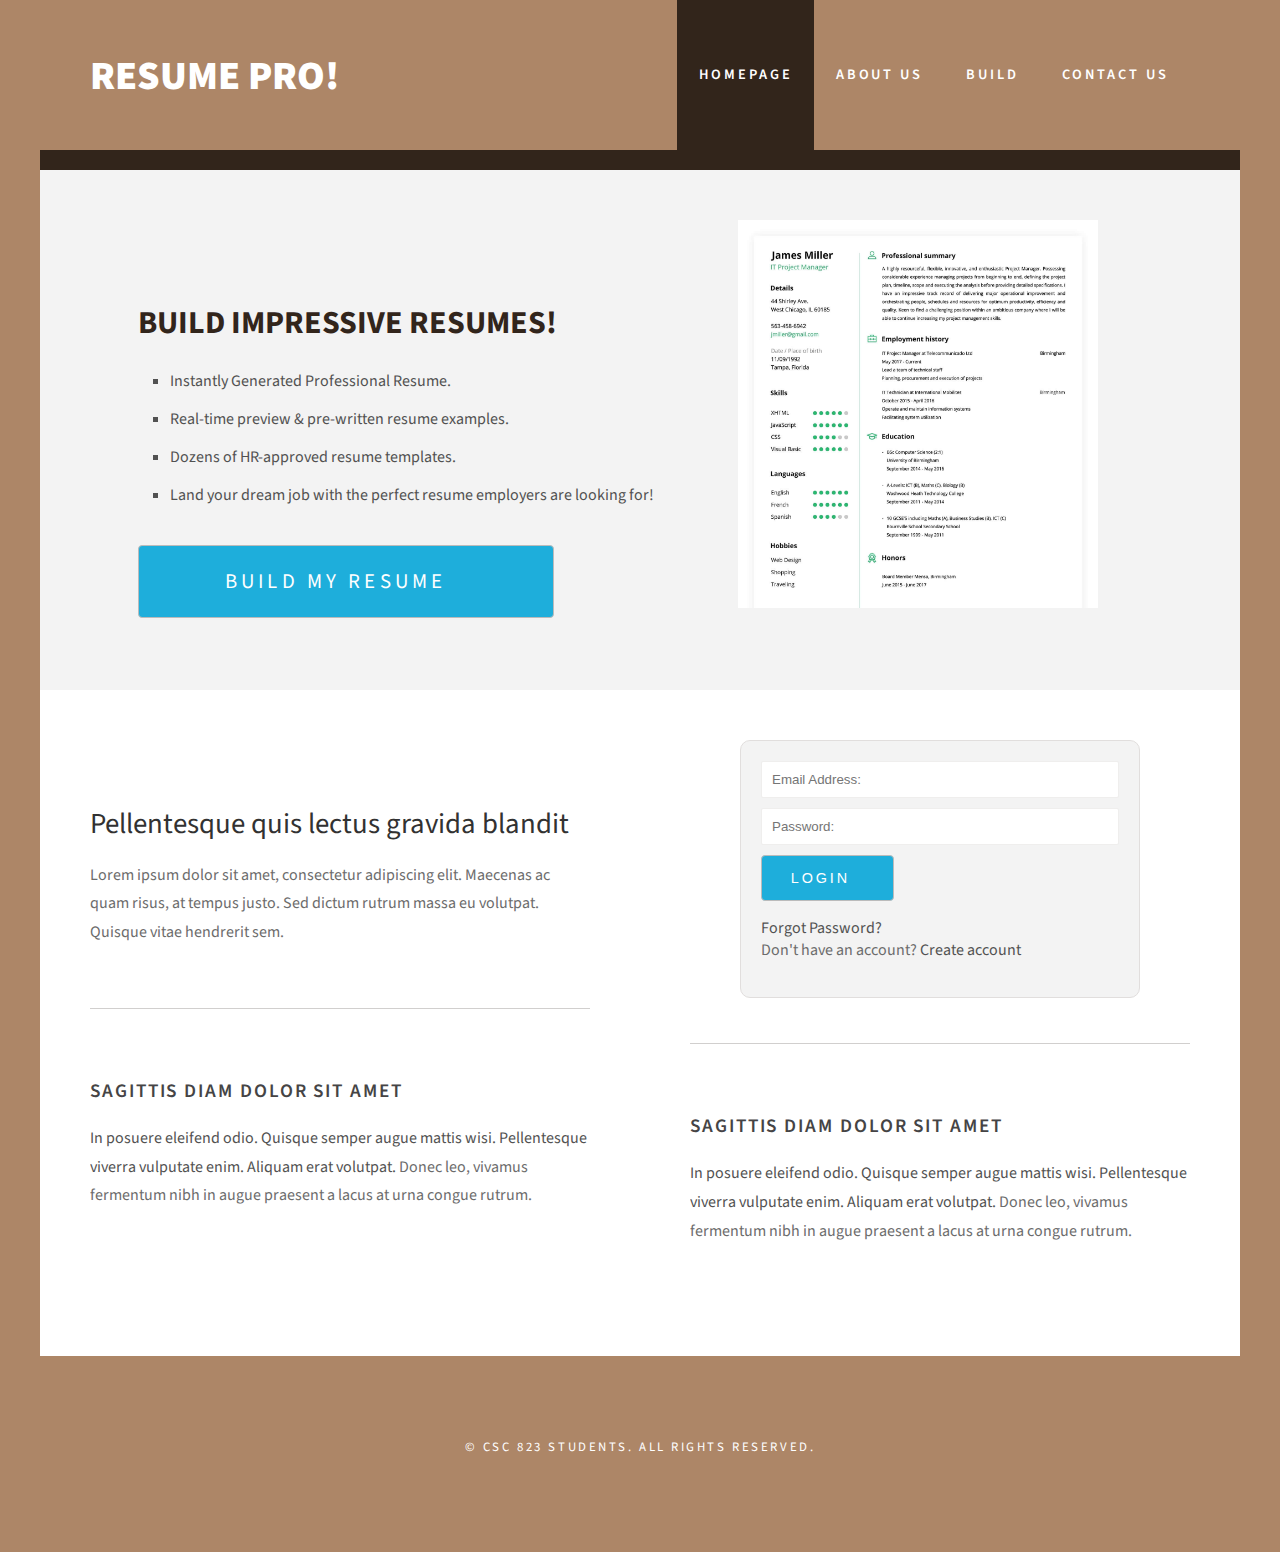
<file: index.html>
<!doctype html>
<html>
<head>
<meta charset="utf-8">
<title>Resume Pro! | Home</title>
<link href="http://fonts.googleapis.com/css?family=Source+Sans+Pro:200,300,400,600,700,900" rel="stylesheet" />
<link href="style.css" rel="stylesheet" type="text/css" media="all" />
<link href="fonts.css" rel="stylesheet" type="text/css" media="all" />
</head>
<body>
<div id="header-wrapper">
<div id="header" class="container">
	<div id="logo">
		<h1><a href="#"><strong>Resume Pro!</strong></a></h1>
	</div>
	<nav id="menu">
		<ul>
			<li class="current_page_item"><a href="#" accesskey="1" title="Homepage">Homepage</a></li>
			<li><a href="#" accesskey="2" title="About Us">About Us</a></li>
			<li><a href="templates.html" accesskey="3" title="Build">Build</a></li>
			<li><a href="contact-us.html" accesskey="4" title="Contact Us">Contact Us</a></li>
		</ul>
	</nav>
</div></div>
<div id="page" class="container">
	<div id="content">
		<div class="sbox0">
				<h1>BUILD IMPRESSIVE RESUMES!</h1>
				<ul class="style3">
					<li>Instantly Generated Professional Resume.</li>
					<li>Real-time preview & pre-written resume examples.</li>
					<li>Dozens of HR-approved resume templates.</li>
					<li>Land your dream job with the perfect resume employers are looking for!</li>
				</ul>
                <a href="templates.html" class="button build" >Build My Resume</a>
		</div>
        <div class="">
			<a href="templates.html" class="image image-left"><img src="images/resume1.jpg" alt="" /></a>
        </div>
	</div>
    <div class="sidebar">
		<ul class="style1">
			<li class="first">
                <div id="onecolumn">
                    <div class="title">
                        <h2>Pellentesque quis lectus gravida blandit</h2>
                    </div>
                    <p>Lorem ipsum dolor sit amet, consectetur adipiscing elit. Maecenas ac quam risus, at tempus justo. Sed dictum rutrum massa eu volutpat. Quisque vitae hendrerit sem.</p>
                </div>
    		</li>
			<li>
				<h3>Sagittis diam dolor sit amet</h3>
				<p><a href="#">In posuere eleifend odio. Quisque semper augue mattis wisi. Pellentesque viverra vulputate enim. Aliquam erat volutpat.</a> Donec leo, vivamus fermentum nibh in augue praesent a lacus at urna congue rutrum.</p>
			</li>
    	</ul>
    </div>
	<div class="sidebar">
		<ul class="style1">
			<li class="first">
				<div class="login-box">
                    <form action="">
                        <input type="text" placeholder="Email Address: " id="txtEmail"/>
                        <input type="password" placeholder="Password: " id="txtPassword"/>
                        <button id="btnLogin" class='button'>Login</button>
                        <p>
                            <div class="m-top"><a href="#">Forgot Password?</a></div>
                            <div class="m-top">Don't have an account? <a href="signup.html">Create account</a></div>
                        </p>
                    </form>
				</div>
			</li>
			<li>
				<h3>Sagittis diam dolor sit amet</h3>
				<p><a href="#">In posuere eleifend odio. Quisque semper augue mattis wisi. Pellentesque viverra vulputate enim. Aliquam erat volutpat.</a> Donec leo, vivamus fermentum nibh in augue praesent a lacus at urna congue rutrum.</p>
			</li>
		</ul>
	</div>
    <div></div>
    
</div>
<footer id="copyright">
	<p>&copy; CSC 823 Students. All rights reserved. </p>
</footer>
</body>
</html>
</file>
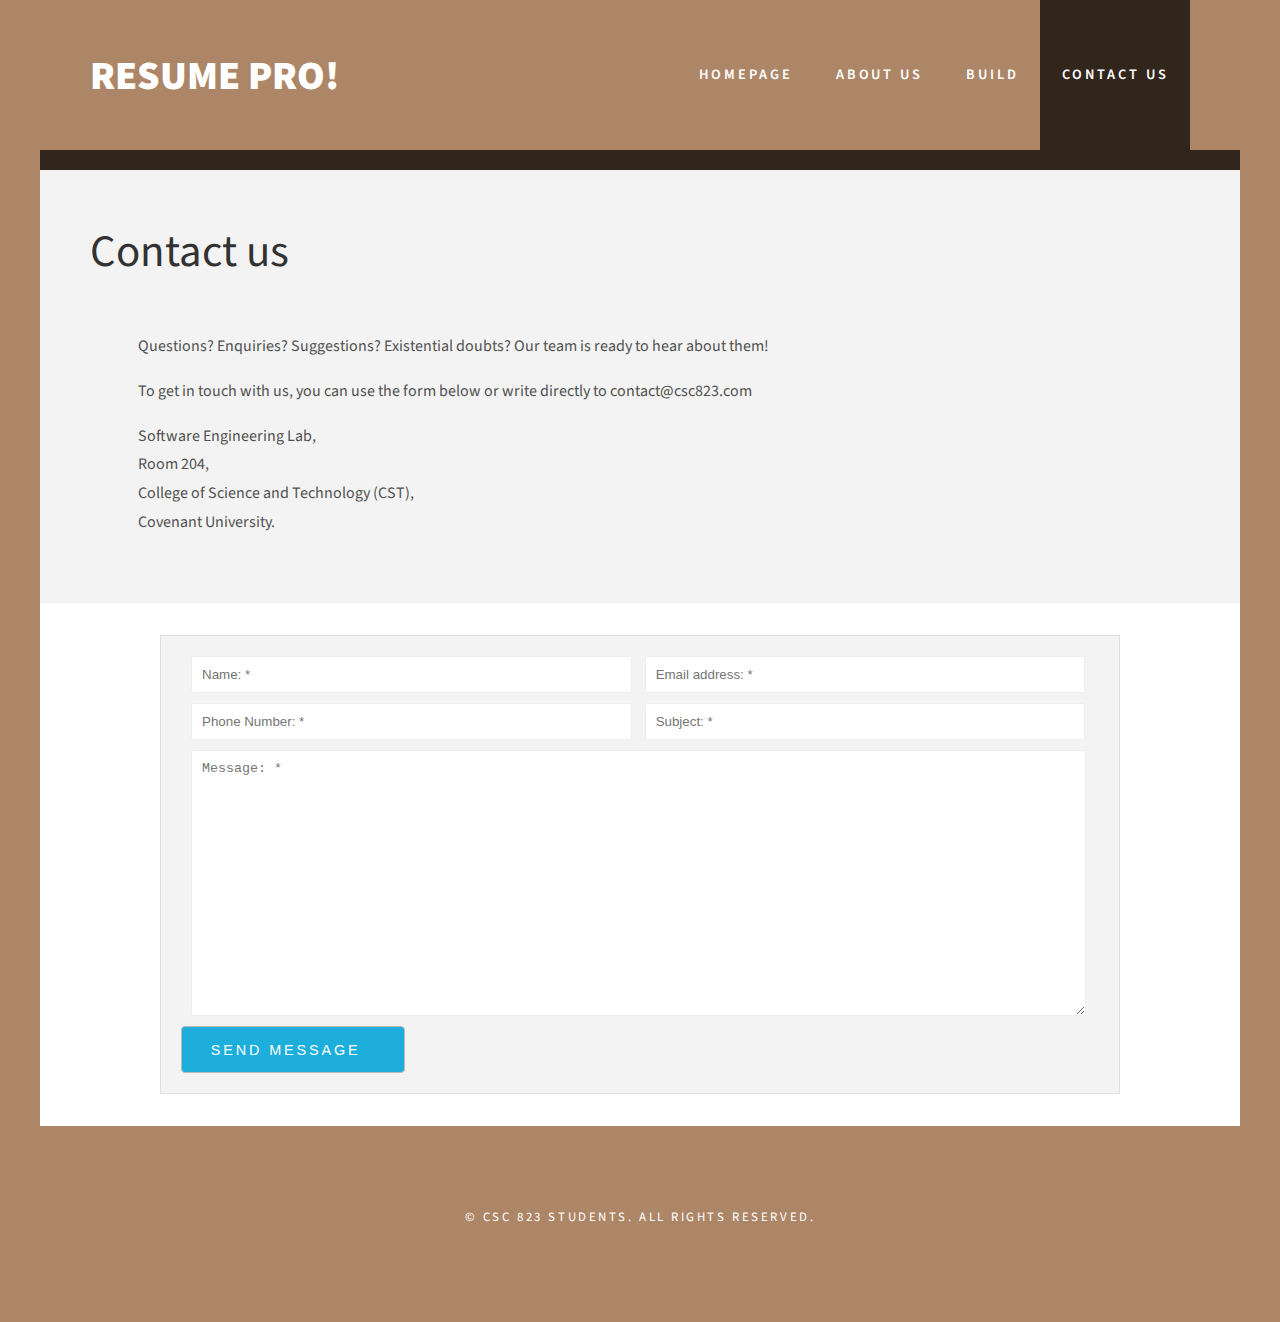
<file: contact-us.html>
<!doctype html>
<html>
<head>
<meta charset="utf-8">
<title>Resume Pro! | Contact Us</title>
<link href="http://fonts.googleapis.com/css?family=Source+Sans+Pro:200,300,400,600,700,900" rel="stylesheet" />
<link href="style.css" rel="stylesheet" type="text/css" media="all" />
<link href="fonts.css" rel="stylesheet" type="text/css" media="all" />
</head>
<body>
<div id="header-wrapper">
<div id="header" class="container">
	<div id="logo">
		<h1><a href="#"><strong>Resume Pro!</strong></a></h1>
	</div>
	<nav id="menu">
		<ul>
			<li><a href="index.html" accesskey="1" title="">Homepage</a></li>
			<li><a href="#" accesskey="2" title="">About Us</a></li>
			<li><a href="templates.html" accesskey="3" title="">Build</a></li>
			<li class="current_page_item"><a href="#" accesskey="4" title="">Contact Us</a></li>
		</ul>
	</nav>
</div></div>
<div id="page" class="container">
	<div id="banner">
    	<!--Insert a banner image here?-->
		<ul>
        	<li>
            	<div class="title">
				<h2>Contact us</h2>
                </div>
                <p class="address">
                	Questions? Enquiries? Suggestions? Existential doubts? Our team is ready to hear about them!
                </p>
                <p class="address">
                	To get in touch with us, you can use the form below or write directly to contact@csc823.com
                </p>
                <p class="address">
                    Software Engineering Lab,<br>
                    Room 204,<br>
                    College of Science and Technology (CST), <br>
                    Covenant University.
                </p>
            </li>
		</ul>
	</div>
    <div style="clear:both;"></div>
	<div id="connect-form">
        <div class="connect-box">
            <form>
                <input type="text" placeholder="Name: *" id="txtlName"/>
                <input type="text" placeholder="Email address: *" id="txtEmail"/>
                <input type="text" placeholder="Phone Number: *" id="txtPhone"/>
                <input type="text" placeholder="Subject: *" id="txtSubject"/>
                <textarea placeholder="Message: *" id="txtMessage"></textarea>
                <button id="btnSend" class='button'>Send Message</button>
            </form>
        </div>
         
	</div>
</div>
<footer id="copyright">
	<p>&copy; CSC 823 Students. All rights reserved. </p>
</footer>
</body>
</html>
</file>
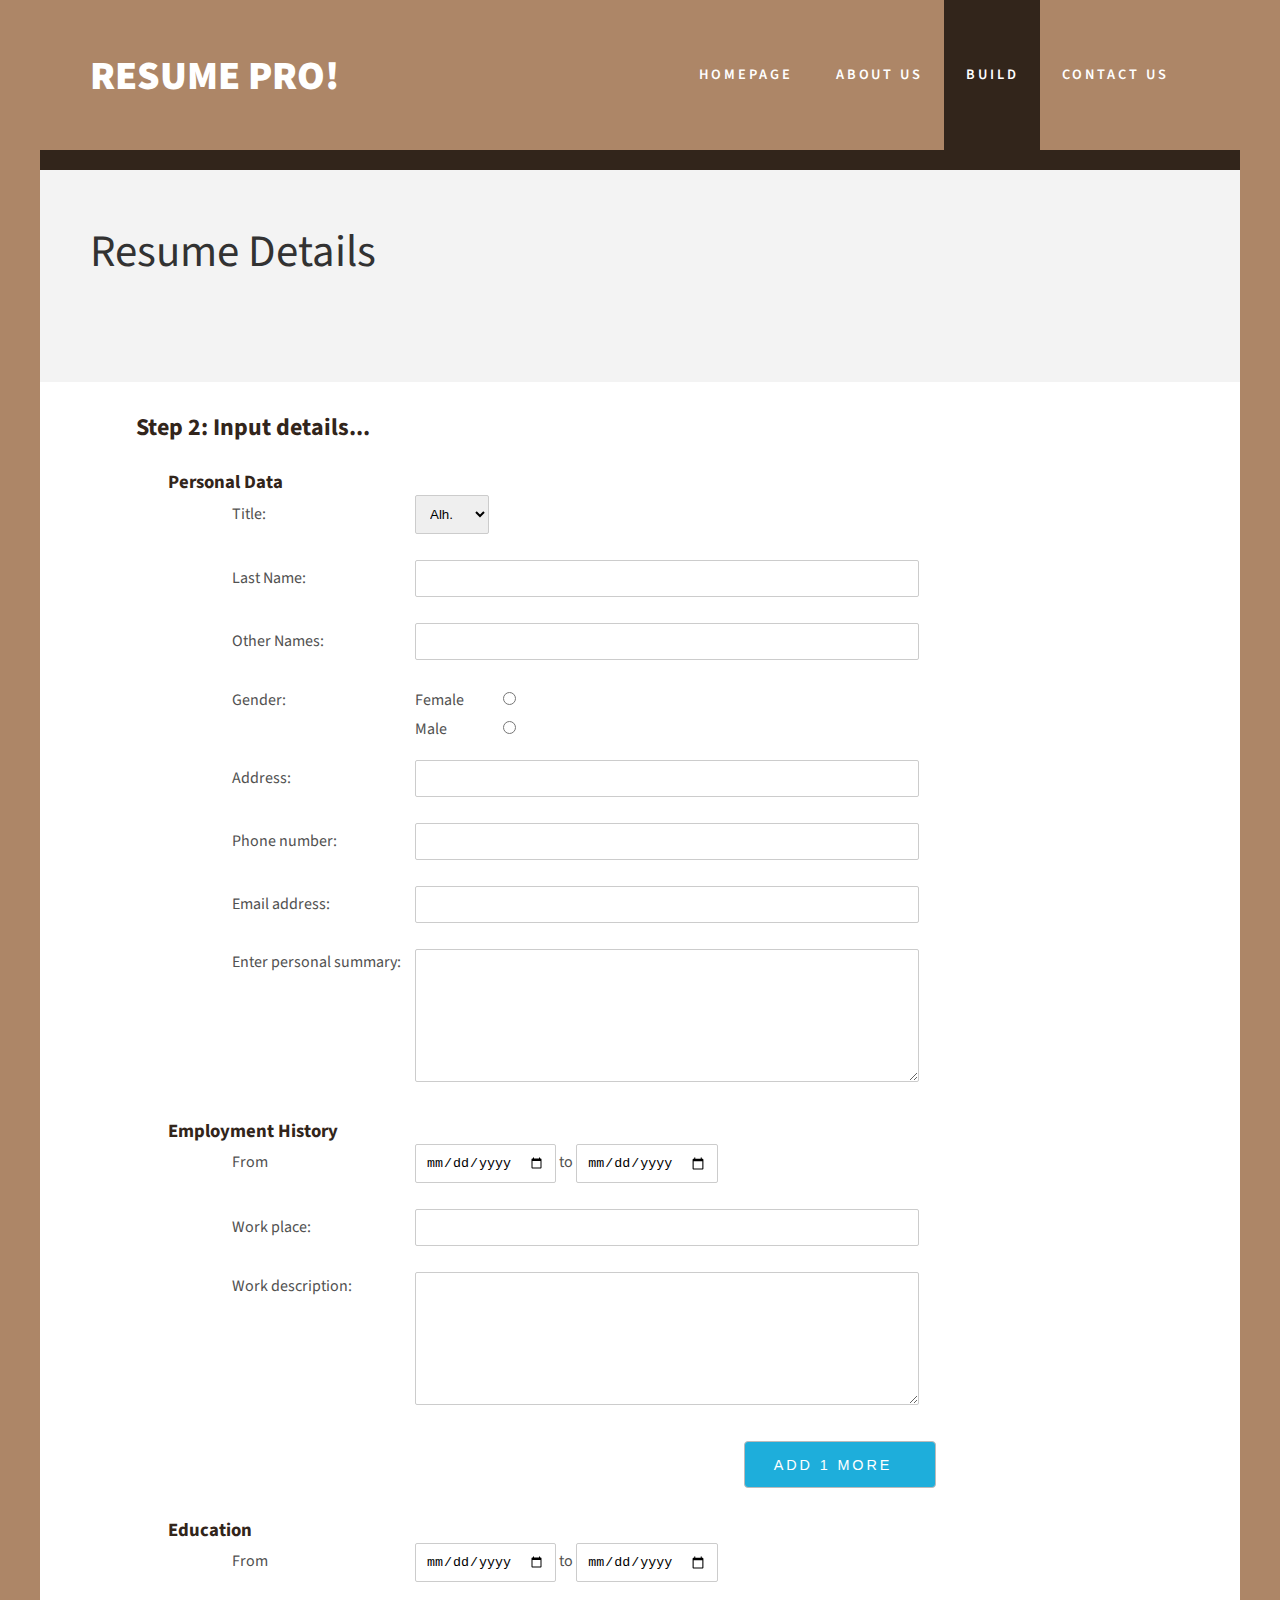
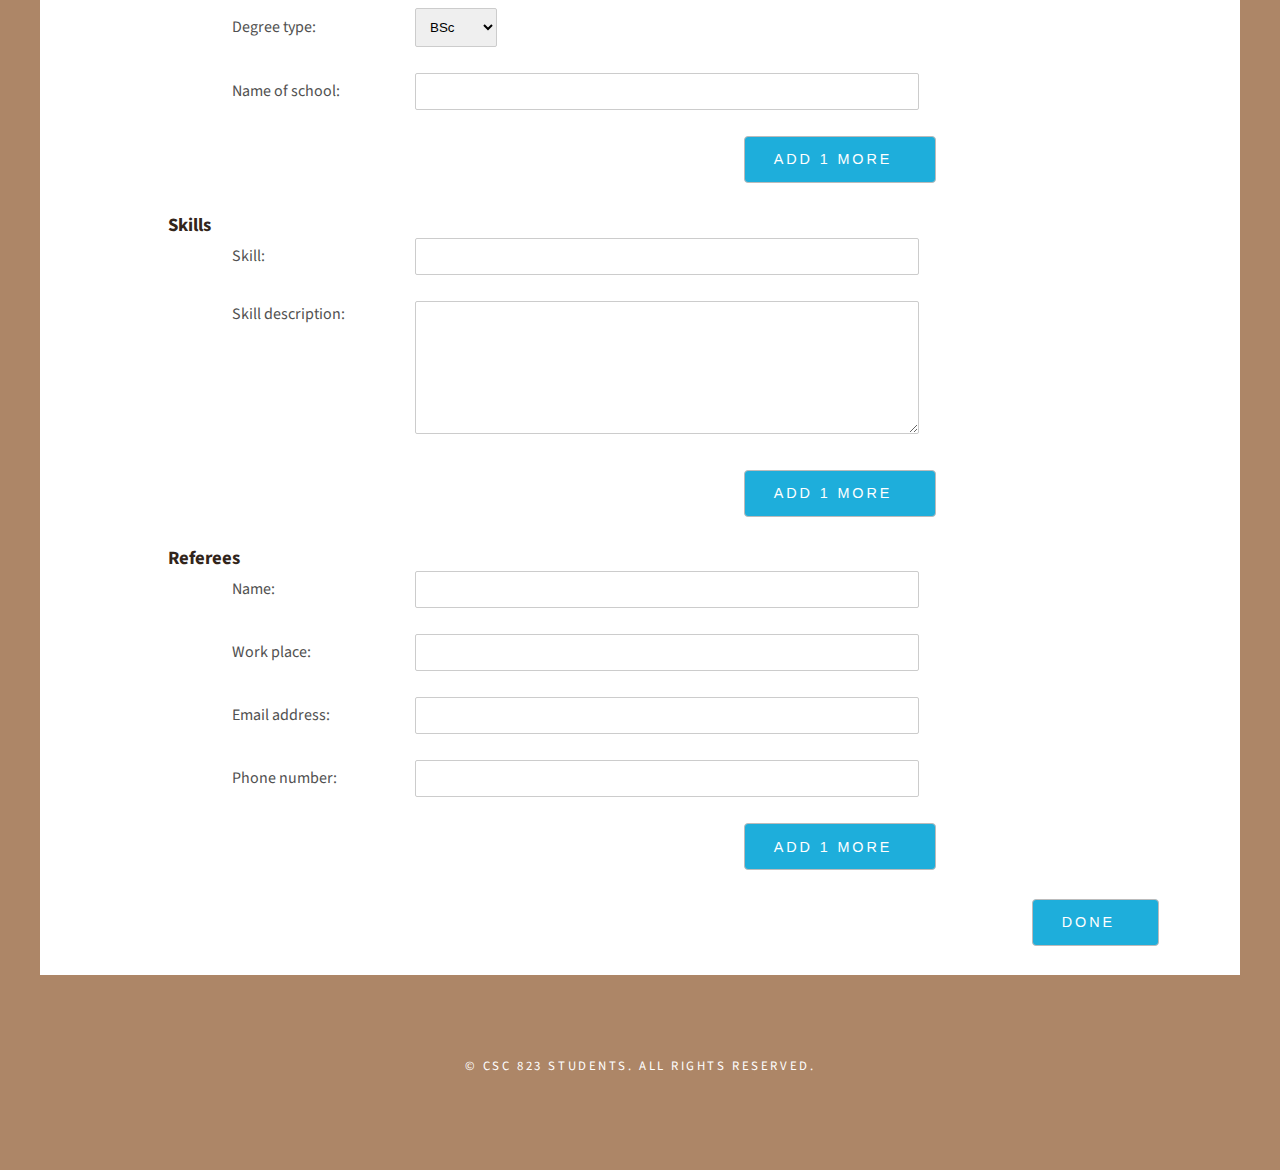
<file: resumeform.html>
<!doctype html>
<html>
<head>
<meta charset="utf-8">
<title>Resume Pro! | Build</title>
<link href="http://fonts.googleapis.com/css?family=Source+Sans+Pro:200,300,400,600,700,900" rel="stylesheet" />
<link href="style.css" rel="stylesheet" type="text/css" media="all" />
<link href="fonts.css" rel="stylesheet" type="text/css" media="all" />
</head>
<body>
<div id="header-wrapper">
<div id="header" class="container">
    <div id="logo">
        <h1><a href="#"><strong>Resume Pro!</strong></a></h1>
    </div>
    <nav id="menu">
        <ul>
            <li><a href="index.html" accesskey="1" title="">Homepage</a></li>
            <li><a href="#" accesskey="2" title="">About Us</a></li>
            <li class="current_page_item"><a href="#" accesskey="3" title="">Build</a></li>
            <li><a href="contact-us.html" accesskey="4" title="">Contact Us</a></li>
        </ul>
    </nav>
</div></div>
<div id="page" class="container">
	<div id="banner">
    	<!--Insert a banner image here?-->
		<ul>
        	<li>
            	<div class="title">
				<h2>Resume Details</h2>
                </div>
            </li>
		</ul>
	</div>
    <div id="dets">
        <h2>Step 2: Input details...</h2>
        <form>
            <h3>Personal Data</h3>
            <p>
                <label for="Title">Title:</label>
                <select>
                    <option>Alh.</option>
                    <option>Barr.</option>
                    <option>Dr.</option>
                    <option>Miss.</option>
                    <option>Mr.</option>
                    <option>Mrs.</option>
                </select>
            </p>
            <p>
                <label for="lastName">Last Name:</label>
                <input type="text" name="lastName">
            </p>
        
            <p>
                <label for="otherNames">Other Names:</label>
                <input type="text" name="otherNames">
            </p>

			<p>
            	<label>Gender:</label>
                    <label for="female" class="reduced">Female</label>
                    <input type="radio" id="female" name="gender" value="female"><br>
                <label></label>                  
                    <label for="male" class="reduced">Male</label>
                    <input type="radio" id="male" name="gender" value="male">
            </p>
            
            <p>
                <label for="address">Address:</label>
                <input type="text" name="address">
            </p>
        
            <p>
                <label for="phone">Phone number:</label>
                <input type="text" name="phone">
            </p>
        
            <p>
                <label for="email">Email address:</label>
                <input type="email" name="emailAddress">
            </p>
        
            <p>
                <label for="personal summary" class="lblAdj">Enter personal summary:</label>
                <textarea name="personalSummary"></textarea>
            </p>
            <h3> Employment History </h3>
            <p>
                <label>From</label> <input type="date" name="employmentFromDate"> to <input type="date" name="employmentToDate">
            </p>
            <p>
                <label for="work place">Work place:</label>
                <input type="text" name="workPlace">
            </p>
            <p>
                <label for="work description" class="lblAdj"> Work description:</label>
                <textarea name="workDescription:"></textarea>
            </p>
            <button id="moreWrk" class="more btn">Add 1 more</button>
        
            <h3> Education</h3>
            <p>    
                <label>From</label> <input type="date" name="educationFromDate"> to <input type="date" name="educationToDate">
            </p>
            <p>
                <label for="Degree type">Degree type:</label>
                <select>
                    <option>BSc</option>
                    <option>MSc</option>
                    <option>MBA</option>
                    <option>MTech</option>
                </select>
            </p>
            <p>
                <label for="Name of school">Name of school:</label>
                <input type="text" name="schoolName">
            </p>
            <button id="moreSchl" class="more btn"> Add 1 more </button>
        
            <h3> Skills </h3>
            <p>
                <label for="skill">Skill:</label>
                <input type="text" name="schoolName">
            </p>
            <p>
                <label for="Skill description" class="lblAdj"> Skill description: </label>
                <textarea name="skillDescription"></textarea>
            </p>
            <button id="moreSkill" class="more  btn"> Add 1 more </button>
        
            <h3> Referees </h3>
            <p>
                <label for="referee name"> Name: </label>
                <input type="text" name="refereeName">
            </p>
            <p>
                <label for="referee work place"> Work place: </label>
                <input type="text" name="workPlace">
            </p>    
            <p>
                <label for="referee email address"> Email address: </label>
                <input type="text" name="refereeEmail">
            </p>
            <p>
                <label for="referee phone number"> Phone number: </label>
                <input type="text" name="refereePhone ">
            </p>
            <button id="moreRef" class="more btn"> Add 1 more </button>
            <br>
            <button id="formBtn" class="btn">Done</button>
		</form>
    </div>
</div>
<footer id="copyright">
	<p>&copy; CSC 823 Students. All rights reserved. </p>
</footer>
</body>
</html>
</file>
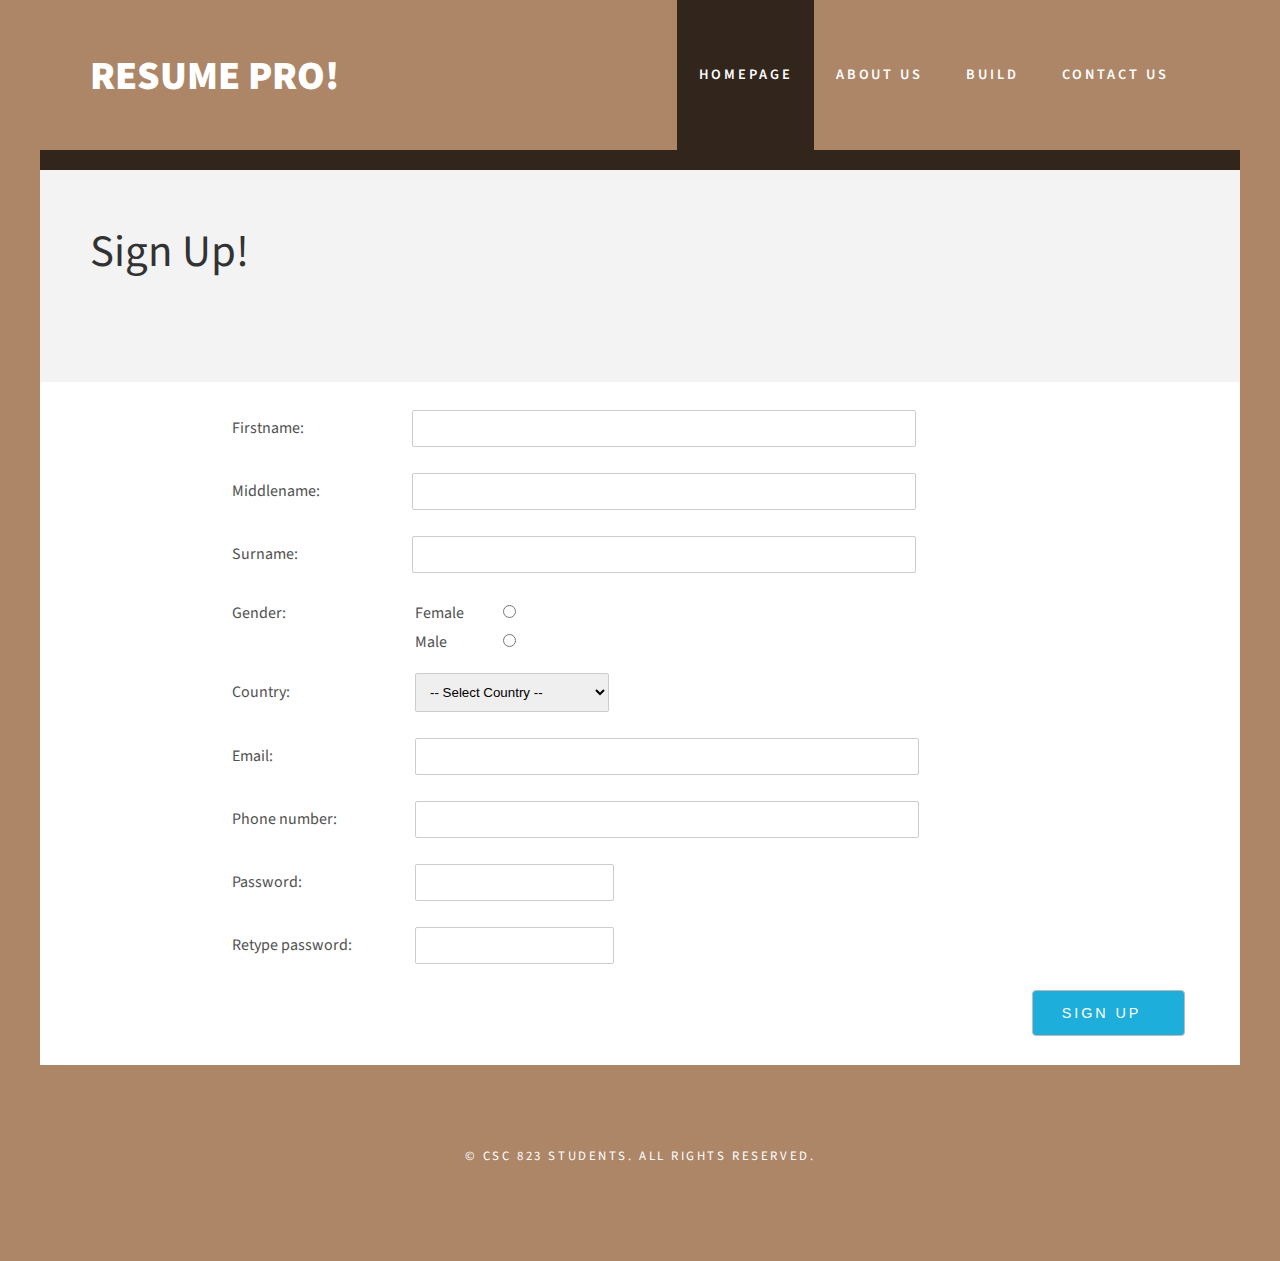
<file: signup.html>
<!doctype html>
<html>
<head>
<meta charset="utf-8">
<title>Resume Pro! | Home</title>
<link href="http://fonts.googleapis.com/css?family=Source+Sans+Pro:200,300,400,600,700,900" rel="stylesheet" />
<link href="style.css" rel="stylesheet" type="text/css" media="all" />
<link href="fonts.css" rel="stylesheet" type="text/css" media="all" />
</head>
<body>
<div id="header-wrapper">
<div id="header" class="container">
    <div id="logo">
        <h1><a href="#"><strong>Resume Pro!</strong></a></h1>
    </div>
    <nav id="menu">
        <ul>
			<li class="current_page_item"><a href="#" accesskey="1" title="Homepage">Homepage</a></li>
            <li><a href="#" accesskey="2" title="">About Us</a></li>
            <li><a href="templates.html" accesskey="3" title="">Build</a></li>
            <li><a href="contact-us.html" accesskey="4" title="">Contact Us</a></li>
        </ul>
    </nav>
</div></div>
<div id="page" class="container">
	<div id="banner">
    	<!--Insert a banner image here?-->
		<ul>
        	<li>
            	<div class="title">
				<h2>Sign Up!</h2>
                </div>
            </li>
		</ul>
	</div>
    <div id="dets">
    	<h2></h2>
        <form>
            <p>
                <label for="Firstname">Firstname:</label><input type="text" name="firstname"> 
            </p>
            <p>    
                <label for="Middlename">Middlename:</label><input type="text" name="middlename">
            </p>
            <p>
                <label for="Surname">Surname:</label><input type="text" name="surname">
            </p>
			<p>
            	<label>Gender:</label>
                    <label for="female" class="reduced">Female</label>
                    <input type="radio" id="female" name="gender" value="female"><br>
                <label></label>                  
                    <label for="male" class="reduced">Male</label>
                    <input type="radio" id="male" name="gender" value="male">
            </p>
            <p>
                <label for="Country">Country:</label> 
                <select>
                    <option value="0">-- Select Country --</option>
                    <option value="Albania">Albania</option>
                    <option value="Algeria">Algeria</option>
                    <option value="American Samoa">American Samoa</option>
                    <option value="Andorra">Andorra</option>
                    <option value="Angola">Angola</option>
                    <option value="Anguilla">Anguilla</option>
                    <option value="Antarctica">Antarctica</option>
                    <option value="Antigua">Antigua</option>
                    <option value="Argentina">Argentina</option>
                    <option value="Armenia">Armenia</option>
                    <option value="Aruba">Aruba</option>
                    <option value="Australia">Australia</option>
                    <option value="Austria">Austria</option>
                    <option value="Azerbaijani">Azerbaijani</option>
                    <option value="Bahamas">Bahamas</option>
                    <option value="Bahrain">Bahrain</option>
                    <option value="Bangladesh">Bangladesh</option>
                    <option value="Barbados">Barbados</option>
                    <option value="Belarus">Belarus</option>
                    <option value="Netherlands">Belgium</option>
                    <option value="Belize">Belize</option>
                    <option value="Benin">Benin</option>
                    <option value="Bermuda">Bermuda</option>
                    <option value="Bhutan">Bhutan</option>
                    <option value="Bolivia">Bolivia</option>
                    <option value="Bosnia-Hercegovina">Bosnia-Hercegovina</option>
                    <option value="Botswana">Botswana</option>
                    <option value="Bouvet Island">Bouvet Island</option>
                    <option value="Brazil">Brazil</option>
                    <option value="British IOT">British IOT</option>
                    <option value="Brunei Darussalam">Brunei Darussalam</option>
                    <option value="Bulgaria">Bulgaria</option>
                    <option value="Burkina Faso">Burkina Faso</option>
                    <option value="Burundi">Burundi</option>
                    <option value="Canada">Canada</option>
                    <option value="Cambodia">Cambodia</option>
                    <option value="Cameroon">Cameroon</option>
                    <option value="Cape Verde">Cape Verde</option>
                    <option value="Cayman Islands">Cayman Islands</option>
                    <option value="Central African Rep">Central African Rep</option>
                    <option value="Chad">Chad</option>
                    <option value="Chile">Chile</option>
                    <option value="China">China</option>
                    <option value="Christmas Island">Christmas Island</option>
                    <option value="Cocos Islands">Cocos Islands</option>
                    <option value="Colombia">Colombia</option>
                    <option value="Comoros">Comoros</option>
                    <option value="Congo">Congo</option>
                    <option value="Cook Islands">Cook Islands</option>
                    <option value="Costa Rica">Costa Rica</option>
                    <option value="Croatia">Croatia</option>
                    <option value="Cyprus">Cyprus</option>
                    <option value="Czech Republic">Czech Republic</option>
                    <option value="Denmark">Denmark</option>
                    <option value="Djibouti">Djibouti</option>
                    <option value="Dominica">Dominica</option>
                    <option value="Dominican Republic">Dominican Republic</option>
                    <option value="East Timor">East Timor</option>
                    <option value="Ecuador">Ecuador</option>
                    <option value="Egypt">Egypt</option>
                    <option value="El Salvador">El Salvador</option>
                    <option value="Equatorial Guinea">Equatorial Guinea</option>
                    <option value="Eritrea">Eritrea</option>
                    <option value="Estonia">Estonia</option>
                    <option value="Ethiopia">Ethiopia</option>
                    <option value="Faeroe Islands">Faeroe Islands</option>
                    <option value="Falkland Islands">Falkland Islands</option>
                    <option value="Fiji">Fiji</option>
                    <option value="Finland">Finland</option>
                    <option value="France">France</option>
                    <option value="French Guiana">French Guiana</option>
                    <option value="French Polynesia">French Polynesia</option>
                    <option value="French Southern">French Southern</option>
                    <option value="French Southern Ter">French Southern Territory</option>
                    <option value="Gabon">Gabon</option>
                    <option value="Gambia">Gambia</option>
                    <option value="Georgia">Georgia</option>
                    <option value="Germany">Germany</option>
                    <option value="Ghana">Ghana</option>
                    <option value="Gibraltar">Gibraltar</option>
                    <option value="Greece">Greece</option>
                    <option value="Greenland">Greenland</option>
                    <option value="Grenada">Grenada</option>
                    <option value="Guadeloupe">Guadeloupe</option>
                    <option value="Guam">Guam</option>
                    <option value="Guatemala">Guatemala</option>
                    <option value="Guinea">Guinea</option>
                    <option value="Guinea-Bissau">Guinea-Bissau</option>
                    <option value="Guyana">Guyana</option>
                    <option value="Haiti">Haiti</option>
                    <option value="Heard">Heard</option>
                    <option value="Honduras">Honduras</option>
                    <option value="Hong Kong">Hong Kong</option>
                    <option value="Hungary">Hungary</option>
                    <option value="Iceland">Iceland</option>
                    <option value="India">India</option>
                    <option value="Indonesia">Indonesia</option>
                    <option value="Ireland">Ireland</option>
                    <option value="Israel">Israel</option>
                    <option value="Italy">Italy</option>
                    <option value="Ivory Coast">Ivory Coast</option>
                    <option value="Jamaica">Jamaica</option>
                    <option value="Japan">Japan</option>
                    <option value="Jordan">Jordan</option>
                    <option value="Kazakhstan">Kazakhstan</option>
                    <option value="Kenya">Kenya</option>
                    <option value="Kiribati">Kiribati</option>
                    <option value="Kuwait">Kuwait</option>
                    <option value="Kyrgyzstan">Kyrgyzstan</option>
                    <option value="Laos">Laos</option>
                    <option value="Latvia">Latvia</option>
                    <option value="Lebanon">Lebanon</option>
                    <option value="Lesotho">Lesotho</option>
                    <option value="Liberia">Liberia</option>
                    <option value="Liechtenstein">Liechtenstein</option>
                    <option value="Lithuania">Lithuania</option>
                    <option value="Luxembourg">Luxembourg</option>
                    <option value="Macau">Macau</option>
                    <option value="Macedonia">Macedonia</option>
                    <option value="Madagascar">Madagascar</option>
                    <option value="Malawi">Malawi</option>
                    <option value="Malaysia">Malaysia</option>
                    <option value="Maldives">Maldives</option>
                    <option value="Mali">Mali</option>
                    <option value="Malta">Malta</option>
                    <option value="Marshall Islands">Marshall Islands</option>
                    <option value="Martinique">Martinique</option>
                    <option value="Mauritania">Mauritania</option>
                    <option value="Mauritius">Mauritius</option>
                    <option value="Mayotte">Mayotte</option>
                    <option value="Mexico">Mexico</option>
                    <option value="Micronesia">Micronesia</option>
                    <option value="MNP">MNP</option>
                    <option value="Moldova">Moldova</option>
                    <option value="Monaco">Monaco</option>
                    <option value="Mongolia">Mongolia</option>
                    <option value="Montserrat">Montserrat</option>
                    <option value="Morocco">Morocco</option>
                    <option value="Mozambique">Mozambique</option>
                    <option value="Myanmar">Myanmar</option>
                    <option value="Namibia">Namibia</option>
                    <option value="Nauru">Nauru</option>
                    <option value="Nepal">Nepal</option>
                    <option value="NER">NER</option>
                    <option value="Netherlands">Netherlands</option>
                    <option value="Neutral Zone">Neutral Zone</option>
                    <option value="New Caledonia">New Caledonia</option>
                    <option value="New Zealand">New Zealand</option>
                    <option value="Nicaragua">Nicaragua</option>
                    <option value="Nigeria">Nigeria</option>
                    <option value="Niue">Niue</option>
                    <option value="Norfolk Island">Norfolk Island</option>
                    <option value="North Korea">North Korea</option>
                    <option value="Norway">Norway</option>
                    <option value="Oman">Oman</option>
                    <option value="Pakistan">Pakistan</option>
                    <option value="Palau">Palau</option>
                    <option value="Panama">Panama</option>
                    <option value="Papua New Guinea">Papua New Guinea</option>
                    <option value="Paraguay">Paraguay</option>
                    <option value="Peru">Peru</option>
                    <option value="Philippines">Philippines</option>
                    <option value="Pitcairn">Pitcairn</option>
                    <option value="Poland">Poland</option>
                    <option value="Portugal">Portugal</option>
                    <option value="Puerto Rico">Puerto Rico</option>
                    <option value="Qatar">Qatar</option>
                    <option value="Reunion">Reunion</option>
                    <option value="Romania">Romania</option>
                    <option value="Russia">Russia</option>
                    <option value="Rwanda">Rwanda</option>
                    <option value="Saint Helena">Saint Helena</option>
                    <option value="Saint Lucia">Saint Lucia</option>
                    <option value="Saint Pierre">Saint Pierre</option>
                    <option value="Saint Vincent">Saint Vincent</option>
                    <option value="Samoa">Samoa</option>
                    <option value="San Marino">San Marino</option>
                    <option value="Saudi Arabia">Saudi Arabia</option>
                    <option value="Scotland">Scotland</option>
                    <option value="Senegal">Senegal</option>
                    <option value="Seychelles">Seychelles</option>
                    <option value="Sierra Leone">Sierra Leone</option>
                    <option value="Singapore">Singapore</option>
                    <option value="Slovak Republic">Slovak Republic</option>
                    <option value="Slovenia">Slovenia</option>
                    <option value="Solomon Islands">Solomon Islands</option>
                    <option value="Somali Democratic">Somali Democratic</option>
                    <option value="South Africa">South Africa</option>
                    <option value="South Georgia">South Georgia</option>
                    <option value="South Korea">South Korea</option>
                    <option value="Spain">Spain</option>
                    <option value="Sri Lanka">Sri Lanka</option>
                    <option value="St. Kitts and Nevis">St. Kitts and Nevis</option>
                    <option value="STP">STP</option>
                    <option value="Suriname">Suriname</option>
                    <option value="Svalbard">Svalbard</option>
                    <option value="Swaziland">Swaziland</option>
                    <option value="Sweden">Sweden</option>
                    <option value="Switzerland">Switzerland</option>
                    <option value="Syria">Syria</option>
                    <option value="Taiwan">Taiwan</option>
                    <option value="Tajikistan">Tajikistan</option>
                    <option value="Tanzania">Tanzania</option>
                    <option value="TCA">TCA</option>
                    <option value="Thailand">Thailand</option>
                    <option value="Toga">Toga</option>
                    <option value="Togolese">Togolese</option>
                    <option value="Tokelau">Tokelau</option>
                    <option value="Tongo">Tongo</option>
                    <option value="Trinidad and Tobago">Trinidad and Tobago</option>
                    <option value="Tunisia">Tunisia</option>
                    <option value="Turkey">Turkey</option>
                    <option value="Turkmenistan">Turkmenistan</option>
                    <option value="Tuvalu">Tuvalu</option>
                    <option value="Uganda">Uganda</option>
                    <option value="Ukraine">Ukraine</option>
                    <option value="United Arab">United Arab</option>
                    <option value="United Kingdom">United Kingdom</option>
                    <option value="United States">United States</option>
                    <option value="Upper Volta">Upper Volta</option>
                    <option value="Uruguay">Uruguay</option>
                    <option value="USSR(Former)">USSR(Former)</option>
                    <option value="Uzbekistan">Uzbekistan</option>
                    <option value="Vanuatu">Vanuatu</option>
                    <option value="Vatican City">Vatican City</option>
                    <option value="Venezuela">Venezuela</option>
                    <option value="VI, British">VI, British</option>
                    <option value="Viet Nam">Viet Nam</option>
                    <option value="Virgin Islands, USA">Virgin Islands, USA</option>
                    <option value="Western Sahara">Western Sahara</option>
                    <option value="WLF">WLF</option>
                    <option value="Yemen">Yemen</option>
                    <option value="Yugoslavia">Yugoslavia</option>
                    <option value="Zaire">Zaire</option>
                    <option value="Zambia">Zambia</option>
                    <option value="Zimbabwe">Zimbabwe</option>
                </select>
            </p>
            <p>
                <label for="Email">Email:</label> <input type="email" name="email">
            </p>
            <p>
                <label for="Phone number">Phone number:</label> <input type="text" name="email">
            </p>
            <p>
                <label for="Password">Password:</label> <input type="password" name="userpassword">
            </p>
            <p>
                <label for="Retype password">Retype password:</label> <input type="password" name="retyped_password">
            </p>
            <button id="formBtn" class="btn">Sign Up</button>
        </form>
    </div>
</div>
<footer id="copyright">
	<p>&copy; CSC 823 Students. All rights reserved. </p>
</footer>
</body>
</html>
</file>
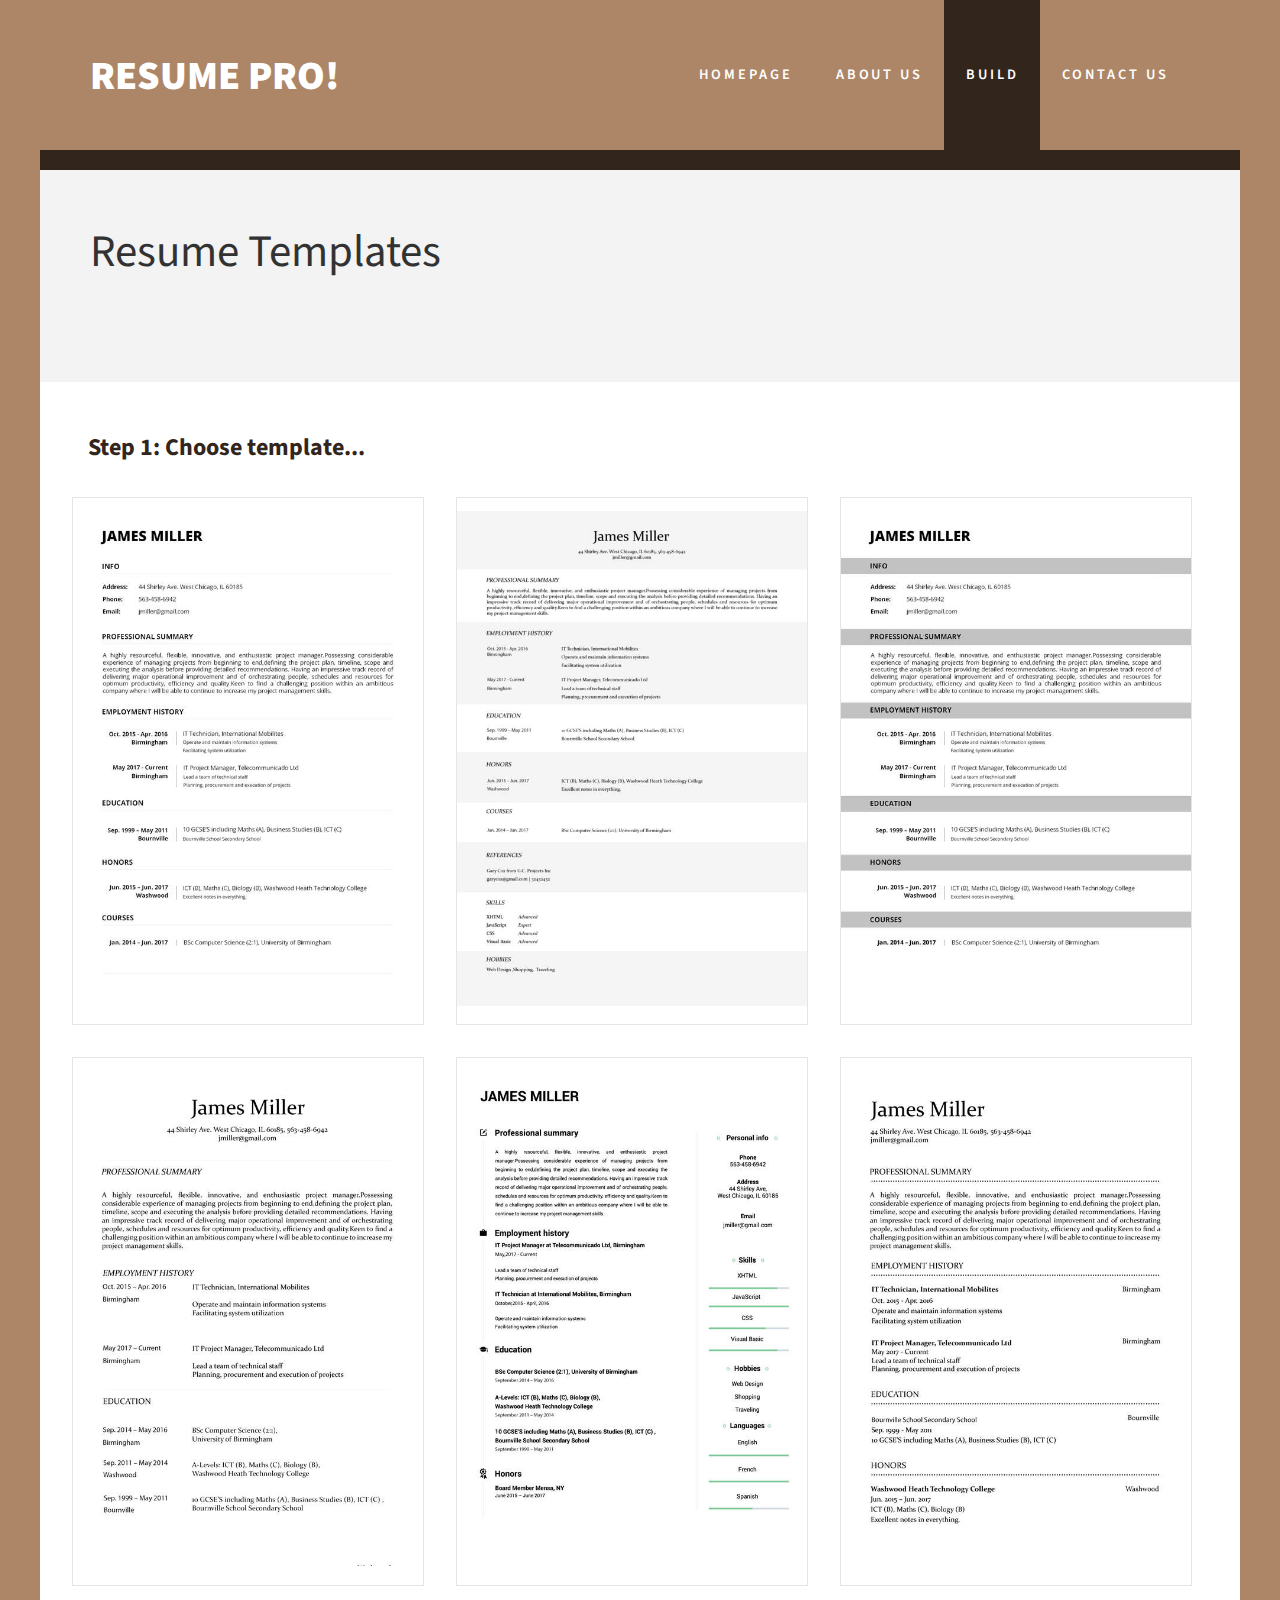
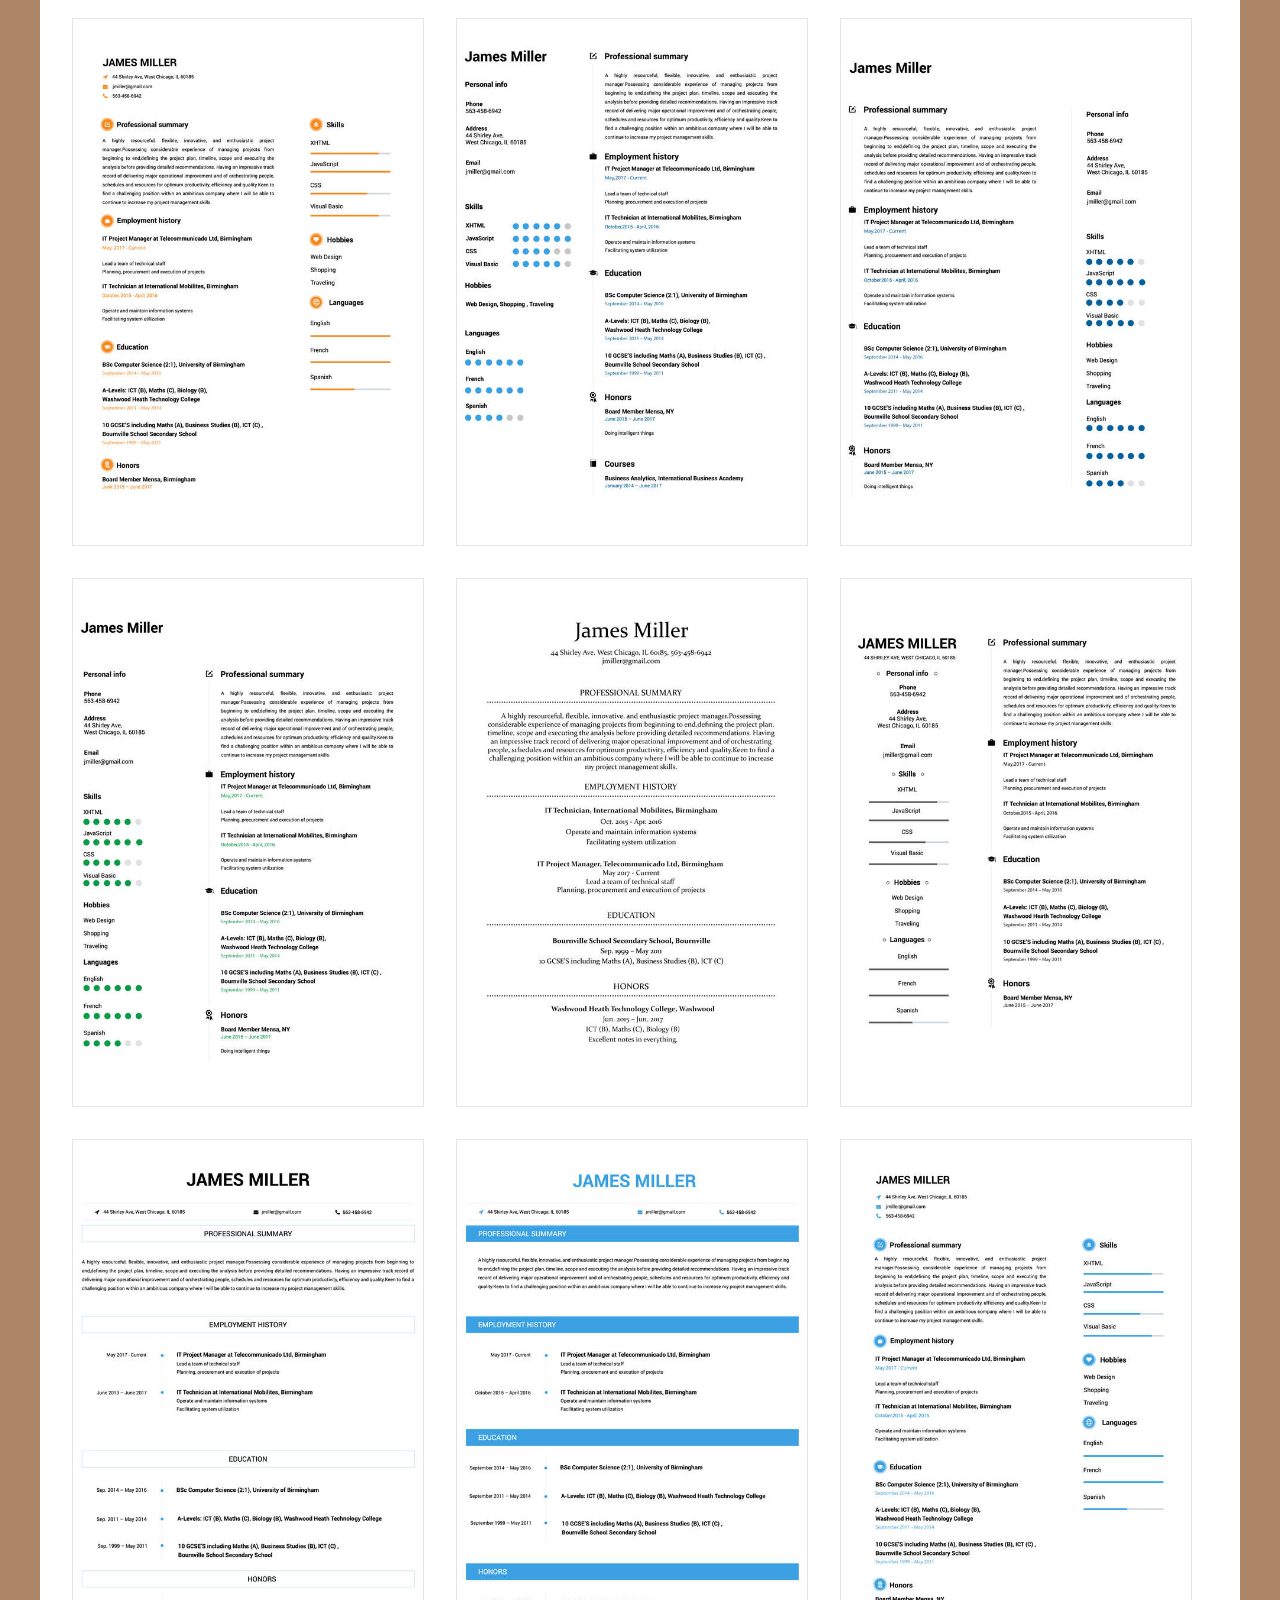
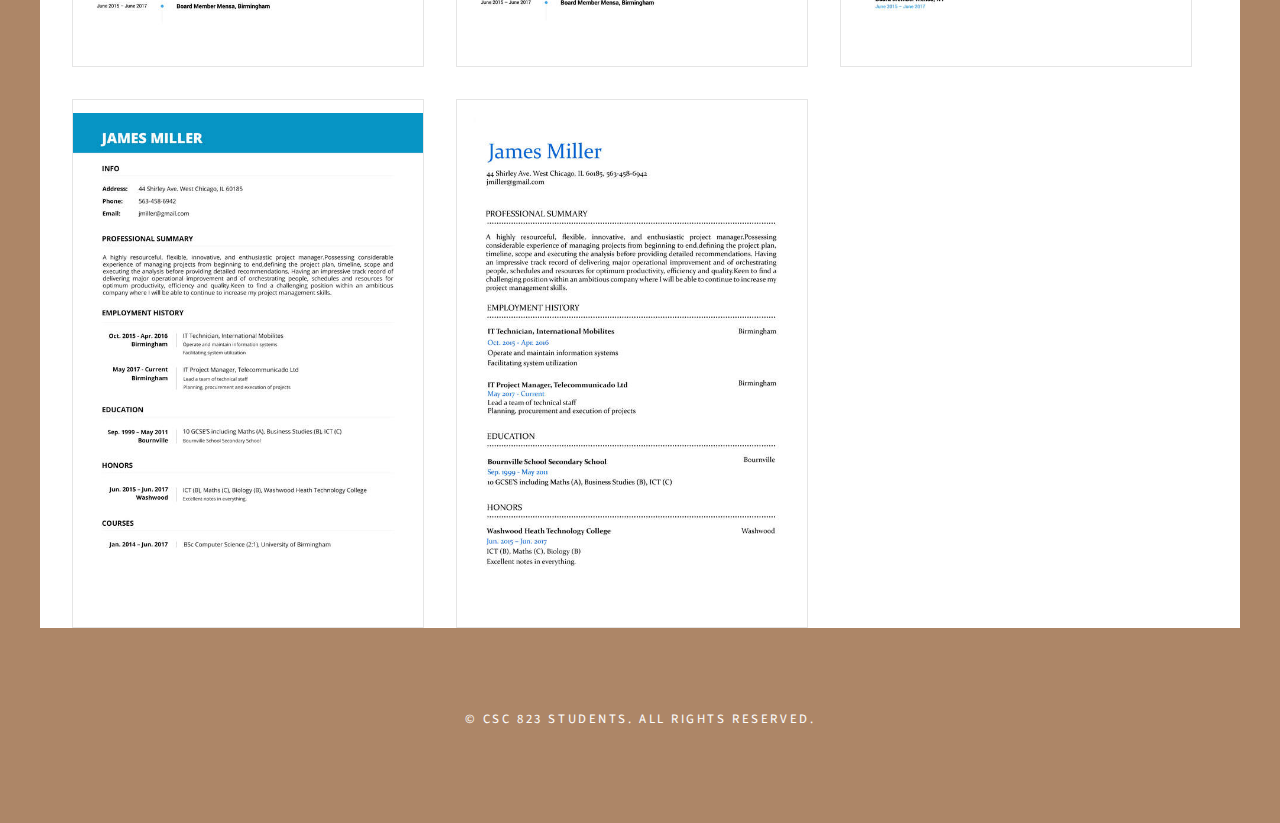
<file: templates.html>
<!doctype html>
<html>
<head>
<meta charset="utf-8">
<title>Resume Pro! | Build Resume</title>
<link href="http://fonts.googleapis.com/css?family=Source+Sans+Pro:200,300,400,600,700,900" rel="stylesheet" />
<link href="style.css" rel="stylesheet" type="text/css" media="all" />
<link href="fonts.css" rel="stylesheet" type="text/css" media="all" />
</head>
<body>
<div id="header-wrapper">
<div id="header" class="container">
	<div id="logo">
		<h1><a href="#"><strong>Resume Pro!</strong></a></h1>
	</div>
	<nav id="menu">
		<ul>
			<li><a href="index.html" accesskey="1" title="">Homepage</a></li>
			<li><a href="#" accesskey="2" title="">About Us</a></li>
			<li class="current_page_item"><a href="#" accesskey="3" title="">Build</a></li>
			<li><a href="contact-us.html" accesskey="4" title="">Contact Us</a></li>
		</ul>
	</nav>
</div></div>
<div id="page" class="container">
	<div id="banner">
    	<!--Insert a banner image here?-->
		<ul>
        	<li>
            	<div class="title">
				<h2>Resume Templates</h2>
                </div>
            </li>
		</ul>
	</div>
    <div id="gallery">
    	<ul class="style4">
        	<!--Note to Etin-->
            	<!--
                	So what I'm thinking of here is that there'd be a JS function that will redirect to the newly created resumeform.html page, that also contains the id of the template 
                    that was selected. That id can also be transferred via a hidden form on that page, to select the template that will be used for display of the resume contents. Ideally,
                    I'd have preferred to use PHP to achieve all of this, but in the mean time, I guess JS and get requests might be able to suffice. What do you think?
                -->
        	<!--Note to Henry Otunuya-->
            	<!--
                	I think there should also be some form of template page that conforms to the layout present in these template documents. The templates will end up being what the data that
                    is input via the resumeform document will end up being displayed as. What do you think?
                -->
        	<h2>Step 1: Choose template...</h2>
            <li id="cv1">
                <a href="#" onClick="">
                    <form action="resumeform.html" method="get">
                        <input type="hidden" name="template" id="cv1" value="cv1">
                        <input type="image" src="images/cv1.jpg">
                    </form>
                </a>
        	</li>
        	<li id="cv2">
                <a href="#" onClick="">
                    <form action="resumeform.html" method="get">
                        <input type="hidden" name="template" id="cv2" value="cv2">
                        <input type="image" src="images/cv2.jpg">
                    </form>
                </a>
        	</li>
        	<li id="cv3">
                <a href="#" onClick="">
                    <form action="resumeform.html" method="get">
                        <input type="hidden" name="template" id="cv3" value="cv3">
                        <input type="image" src="images/cv3.jpg">
                    </form>
                </a>
        	</li>
        	<li id="cv4">
                <a href="#" onClick="">
                    <form action="resumeform.html" method="get">
                        <input type="hidden" name="template" id="cv4" value="cv4">
                        <input type="image" src="images/cv4.jpg">
                    </form>
                </a>
        	</li>
        	<li id="cv5">
                <a href="#" onClick="">
                    <form action="resumeform.html" method="get">
                        <input type="hidden" name="template" id="cv5" value="cv5">
                        <input type="image" src="images/cv5.jpg">
                    </form>
                </a>
        	</li>
        	<li id="cv6">
                <a href="#" onClick="">
                    <form action="resumeform.html" method="get">
                        <input type="hidden" name="template" id="cv6" value="cv6">
                        <input type="image" src="images/cv6.jpg">
                    </form>
                </a>
        	</li>
        	<li id="cv7">
                <a href="#" onClick="">
                    <form action="resumeform.html" method="get">
                        <input type="hidden" name="template" id="cv7" value="cv7">
                        <input type="image" src="images/cv7.jpg">
                    </form>
                </a>
        	</li>
        	<li id="cv8">
                <a href="#" onClick="">
                    <form action="resumeform.html" method="get">
                        <input type="hidden" name="template" id="cv8" value="cv8">
                        <input type="image" src="images/cv8.jpg">
                    </form>
                </a>
        	</li>
        	<li id="cv9">
                <a href="#" onClick="">
                    <form action="resumeform.html" method="get">
                        <input type="hidden" name="template" id="cv9" value="cv9">
                        <input type="image" src="images/cv9.jpg">
                    </form>
                </a>
        	</li>
        	<li id="cv10">
                <a href="#" onClick="">
                    <form action="resumeform.html" method="get">
                        <input type="hidden" name="template" id="cv10" value="cv10">
                        <input type="image" src="images/cv10.jpg">
                    </form>
                </a>
        	</li>
        	<li id="cv11">
                <a href="#" onClick="">
                    <form action="resumeform.html" method="get">
                        <input type="hidden" name="template" id="cv11" value="cv11">
                        <input type="image" src="images/cv11.jpg">
                    </form>
                </a>
        	</li>
        	<li id="cv12">
                <a href="#" onClick="">
                    <form action="resumeform.html" method="get">
                        <input type="hidden" name="template" id="cv12" value="cv12">
                        <input type="image" src="images/cv12.jpg">
                    </form>
                </a>
        	</li>
        	<li id="cv13">
                <a href="#" onClick="">
                    <form action="resumeform.html" method="get">
                        <input type="hidden" name="template" id="cv13" value="cv13">
                        <input type="image" src="images/cv13.jpg">
                    </form>
                </a>
        	</li>
        	<li id="cv14">
                <a href="#" onClick="">
                    <form action="resumeform.html" method="get">
                        <input type="hidden" name="template" id="cv14" value="cv14">
                        <input type="image" src="images/cv14.jpg">
                    </form>
                </a>
        	</li>
        	<li id="cv15">
                <a href="#" onClick="">
                    <form action="resumeform.html" method="get">
                        <input type="hidden" name="template" id="cv15" value="cv15">
                        <input type="image" src="images/cv15.jpg">
                    </form>
                </a>
        	</li>
        	<li id="cv16">
                <a href="#" onClick="">
                    <form action="resumeform.html" method="get">
                        <input type="hidden" name="template" id="cv16" value="cv16">
                        <input type="image" src="images/cv16.jpg">
                    </form>
                </a>
        	</li>
        	<li id="cv17">
                <a href="#" onClick="">
                    <form action="resumeform.html" method="get">
                        <input type="hidden" name="template" id="cv17" value="cv17">
                        <input type="image" src="images/cv17.jpg">
                    </form>
                </a>
        	</li>
            <!--
        	<li id="cv1"><a href="#" onClick=""><img src="images/cv1.jpg"></a></li>
        	<li id="cv2"><a href="#" onClick=""><img src="images/cv2.jpg"></a></li>
        	<li id="cv3"><a href="#" onClick=""><img src="images/cv3.jpg"></a></li>
        	<li id="cv4"><a href="#" onClick=""><img src="images/cv4.jpg"></a></li>
        	<li id="cv5"><a href="#" onClick=""><img src="images/cv5.jpg"></a></li>
        	<li id="cv6"><a href="#" onClick=""><img src="images/cv6.jpg"></a></li>
        	<li id="cv7"><a href="#" onClick=""><img src="images/cv7.jpg"></a></li>
        	<li id="cv8"><a href="#" onClick=""><img src="images/cv8.jpg"></a></li>
        	<li id="cv9"><a href="#" onClick=""><img src="images/cv9.jpg"></a></li>
        	<li id="cv10"><a href="#" onClick=""><img src="images/cv10.jpg"></a></li>
        	<li id="cv11"><a href="#" onClick=""><img src="images/cv11.jpg"></a></li>
        	<li id="cv12"><a href="#" onClick=""><img src="images/cv12.jpg"></a></li>
        	<li id="cv13"><a href="#" onClick=""><img src="images/cv13.jpg"></a></li>
        	<li id="cv14"><a href="#" onClick=""><img src="images/cv14.jpg"></a></li>
        	<li id="cv15"><a href="#" onClick=""><img src="images/cv15.jpg"></a></li>
        	<li id="cv16"><a href="#" onClick=""><img src="images/cv16.jpg"></a></li>
        	<li id="cv17"><a href="#" onClick=""><img src="images/cv17.jpg"></a></li>
            -->
        </ul>       
    </div>
    <div style="clear:both;"></div>
         
	</div>
</div>
<footer id="copyright">
	<p>&copy; CSC 823 Students. All rights reserved. </p>
</footer>
</body>
</html>
</file>
<file: style.css>
@charset "utf-8";
/* CSS Document */
	html, body
	{
		height: 100%;
	}
	
	body
	{
		margin: 0px;
		padding: 0px;
		background: #ad8667;
		font-family: 'Source Sans Pro', sans-serif;
		font-size: 12pt;
		font-weight: 400;
		color: #515151;
	}
	
	
	h1, h2, h3
	{
		margin: 0;
		padding: 0;
		color: #32251B;
	}
	
	p, ol, ul
	{
		margin-top: 0;
	}
	
	ol, ul
	{
		padding: 0;
		list-style: none;
	}
	
	p
	{
		line-height: 180%;
	}
	
	strong
	{
	}
	
	a
	{
		color: #32251B;
	}
	
	a:hover
	{
		text-decoration: none;
	}
	
	.container
	{
		margin: 0em auto;
		width: 1200px;
	}
	
/*********************************************************************************/
/* Image Style                                                                   */
/*********************************************************************************/

	.image
	{
		display: inline-block;
	}
	
	.image img
	{
		display: block;
		width: 100%;
	}
	
	.image-full
	{
		display: block;
		width: 100%;
		margin: 0 0 2em 0;
	}
	
	.image-left
	{
		float: left;
		width:30%;
		margin: 0 2em 2em 0;
	}
	
	.image-centered
	{
		display: block;
		margin: 0 0 2em 0;
	}
	
	.image-centered img
	{
		margin: 0 auto;
		width: auto;
	}

/*********************************************************************************/
/* List Styles                                                                   */
/*********************************************************************************/

	ul.style1
	{
		margin: 0;
		padding: 0em 0em 0em 0em;
		overflow: hidden;
		list-style: none;
		color: #6c6c6c
	}
	
	ul.style1 li
	{
		overflow: hidden;
		display: block;
		padding: 2.80em 0em;
		border-top: 1px solid #D1CFCE;
	}
	
	ul.style1 li:first-child
	{
		padding-top: 0;
		border-top: none;
	}
	
	ul.style1 .image-left
	{
		margin-bottom: 0;
	}
	
	ul.style1 h3
	{
		padding: 1.2em 0em 1em 0em;
		letter-spacing: 0.10em;
		text-transform: uppercase;
		font-size: 1.2em;
		font-weight: 600;
		color: #454445;
	}
	
	ul.style1 a
	{
		text-decoration: none;
		color: #525252;
	}

	ul.style1 a:hover
	{
		text-decoration: underline;
		color: #525252;
	}

	ul.style2
	{
		margin: 0;
		padding-top: 1em;
		list-style: none;
	}
	
	ul.style2 li
	{
		border-top: solid 1px #E5E5E5;
		padding: 0.80em 0;
	}
	
	ul.style2 li:first-child
	{
		border-top: 0;
		padding-top: 0;
	}

	ul.style3
	{
		margin: 0;
		padding-top: 1em;
		list-style: square;
	}
	
	ul.style3 li
	{
		padding: 0.50em 0;
		margin-left:2em;
	}
	

/*********************************************************************************/
/* Button Style                                                                  */
/*********************************************************************************/

	.button
	{
		display: inline-block;
		padding: 1em 3em 1em 2em;
		letter-spacing: 0.20em;
		text-decoration: none;
		text-transform: uppercase;
		font-weight: 400;
		font-size: 0.90em;
		color: #FFF;
		background-color: #1eaedb;
		border-color: #1eaedb;
		border-radius: 4px;
		border: 1px solid #bbb;
		cursor: pointer;
		box-sizing: border-box;

	}
	
	.button:before
	{
		display: inline-block;
		background: #FFC31F;
		margin-right: 1em;
		width: 40px;
		height: 40px;
		line-height: 40px;
		border-radius: 20px;
		text-align: center;
		color: #272925;
	}
	
	.build 
	{
		margin-top:1.5em;
		width: 20em;
		font-size: 1.30em;
		text-align:center;
	}
		
/*********************************************************************************/
/* Heading Titles                                                                */
/*********************************************************************************/

	.title
	{
		margin-bottom: 3em;
	}

	.title h2
	{
		font-weight: 400;
		font-size: 2.8em;
		color: #323232;
	}
	
	.title .byline
	{
		letter-spacing: 0.15em;
		text-transform: uppercase;
		font-weight: 400;
		font-size: 1.1em;
		color: #6F6F6F;
	}

/*********************************************************************************/
/* Header                                                                        */
/*********************************************************************************/
	
	#header-wrapper
	{
	}

	#header
	{
		position: relative;
		height: 150px;
	}

/*********************************************************************************/
/* Logo                                                                          */
/*********************************************************************************/

	#logo
	{
		position: absolute;
		top: 3em;
		left: 50px;
		width: 100%;
	}
	
	#logo h1
	{
		display: inline-block;
		font-size: 2.5em;
		text-transform: uppercase;
		font-weight: 700;
		color: #FFF;
	}
	
	#logo a
	{
		text-decoration: none;
		color: #FFF;
	}

/*********************************************************************************/
/* Nav                                                                           */
/*********************************************************************************/

	nav
	{
		position: absolute;
		right: 50px;
		top: 0;
	}
	
	nav ul
	{
		display: inline-block;
	}
	
	nav li
	{
		display: block;
		float: left;
		text-align: center;
	}
	
	nav li a, nav li span
	{
		display: block;
		padding: 0em 1.5em;
		height: 150px;
		letter-spacing: 0.20em;
		line-height: 150px;
		text-decoration: none;
		font-size: 0.90em;
		font-weight: 600;
		text-transform: uppercase;
		outline: 0;
		color: #FFF;
	}
	
	nav li:hover a, nav li.active a, nav li.active span
	{
		background: #32251B;
		color: #FFFFFF;
	}
	
	nav .current_page_item a
	{
		background: #32251B;
		color: #FFFFFF;
	}
	


/*********************************************************************************/
/* Banner                                                                        */
/*********************************************************************************/

	#banner
	{
		width:100%;
	}

/*********************************************************************************/
/* Page                                                                          */
/*********************************************************************************/

	#page
	{
		overflow: hidden;
		background-color: #FFF;
		border-top: 20px solid #32251B;
	}

/*********************************************************************************/
/* Content                                                                       */
/*********************************************************************************/

	#content, #banner
	{
		float: left;
		width: 100%;
		padding: 50px;
		background-color: #F3F3F3;
	}
		
	.sbox0
	{
		float: left;
		width: 50%;
		margin-left:3em;
		padding-top:5em;
	}
	
/*********************************************************************************/
/* Gallery                                                                       */
/*********************************************************************************/
	#gallery
	{
		float:left;
		width:100%;
		background-color: #FFF;
	}
	
	#gallery ul.style4
	{
		margin: 0;
		padding: 0em 0em 0em 0em;
		overflow: hidden;
		list-style: none;
		color: #6c6c6c
	}
	
	ul.style4 li
	{
		display:block;
		float:left;
		border: solid 1px #E5E5E5;
		padding: 0.80em 0;
		margin:2em 0em 0em 2em;
	}
	
	ul.style4 li a img
	{
		width:350px;
	}
	
	ul.style4 li input[type='image']
	{
		width:350px
	}
	
	ul.style4 h2 
	{
		margin:2em 0em 0em 2em;
	}
/*********************************************************************************/
/* Sidebar                                                                       */
/*********************************************************************************/

	.sidebar
	{
		float: left;
		width: 500px;
		padding: 50px;
	}

	#stwo-col
	{
		margin-top: 2em;
	}

	#stwo-col h2
	{
		display: block;
		padding-bottom: 1.5em;
		letter-spacing: 0.10em;
		text-transform: uppercase;
		font-size: 1.2em;
		font-weight: 600;
		color: #454445;
	}

	#stwo-col .sbox1
	{
		float: left;
		width: 230px;
	}

	#stwo-col .sbox2
	{
		float: right;
		width: 230px;
	}

/*********************************************************************************/
/* Login Form                                                                    */
/*********************************************************************************/

	.login-box
	{
		width:400px;
		position:relative;
		left:50%;
		top:50%;
		z-index:100;
		margin-left:-200px;
		background-color:#F3F3F3;
		box-sizing:border-box;
		border-radius:10px;
		border:solid 1px #e1dedd;
		padding:20px;
	}
			
	.login-box label
	{
		display:block;
		margin-bottom:5px;
	}
	
	.login-box input[type='text'], .login-box input[type='password']
	{
		display:block;
		margin-bottom:10px;
		width:100%;
		box-sizing:border-box;
		padding:10px;
		border-radius:2px;
		border:solid 1px #efeeed;
	}
	
/*********************************************************************************/
/* Details Form                                                                  */
/*********************************************************************************/
	#dets
	{
		margin-left: 6em;
	}
	
	#dets h2 
	{
		margin-top:10em;
		margin-bottom:1em;
	}
	
	#dets form
	{
		margin-left:2em;
	}

	#dets form p
	{
		margin-left:4em;
	}
	
	#dets form label
	{
		display:inline-block;
		width: 180px;
	}

	#dets input[type='text'], #dets textarea, #dets input[type='email'], #dets select, #dets input[type='date'], #dets input[type='password']
	{
		margin-bottom:10px;
		box-sizing:border-box;
		padding:10px;
		border-radius:2px;
		border:solid 1px #ccc;
	}
	
	#dets input[type='text'], #dets textarea, #dets input[type='email']
	{
		width:50%;
	}
	
	#dets textarea
	{
		height: 10em;
	}
	
	#dets form label.reduced
	{
		width: 5em;
	}
	
	.lblAdj 
	{
		 top:-7.8em; 
		 position:relative;
	}
	
	.btn
	{
		display: inline-block;
		padding: 1em 3em 1em 2em;
		letter-spacing: 0.20em;
		text-decoration: none;
		text-transform: uppercase;
		font-weight: 400;
		font-size: 0.90em;
		color: #FFF;
		background-color: #1eaedb;
		border-color: #1eaedb;
		border-radius: 4px;
		border: 1px solid #bbb;
		cursor: pointer;
		box-sizing: border-box;
		margin: 0em 0em 2em 60em;
	}
	
	.more
	{
			margin: 0em 0em 2em 40em;
	}
/*********************************************************************************/
/* Footer                                                                        */
/*********************************************************************************/

	#footer
	{
	}

/*********************************************************************************/
/* Copyright                                                                     */
/*********************************************************************************/

	#copyright
	{
		overflow: hidden;
		padding: 5em 0em;
	}
	
	#copyright p
	{
		letter-spacing: 0.20em;
		text-align: center;
		text-transform: uppercase;
		font-size: 0.80em;
		color: #FFF;
	}
	
	#copyright a
	{
		text-decoration: none;
		color: #FFF;
	}

/*********************************************************************************/
/* One Column                                                                    */
/*********************************************************************************/

	#onecolumn
	{
		margin-top: 4em;
	}
	
	#onecolumn .title
	{
		margin-bottom: 1em;
	}

	#onecolumn .title h2
	{
		font-size: 1.8em;
	}

/*********************************************************************************/
/* Contact Us Form                                                               */
/*********************************************************************************/
	#connect-form 
	{
		margin:2em 0em;
	}
	
	.address
	{
		margin-left:3em;
	}
	
	.connect-box
	{
		width:80%;
		margin:0 auto;
		background-color:#F3F3F3;
		box-sizing:border-box;
		border:solid 1px #e1dedd;
		padding:20px;
	}
				
	.connect-box label
	{
		display:inline-block;
		margin-bottom:5px;
	}
	
	.connect-box input[type='text'], .connect-box input[type='password'], .connect-box textarea
	{
		display:inline-block;
		margin-bottom:10px;
		margin-left:10px;
		width:48%;
		box-sizing:border-box;
		padding:10px;
		border-radius:2px;
		border:solid 1px #efeeed;
	}
	
	.connect-box textarea
	{
		width: 97.5%;
		display:block;
		height:20em;
	}
</file>
<file: fonts.css>
@charset "utf-8";
/* CSS Document */

@charset 'UTF-8';

@font-face
{
	font-family: 'FontAwesome';
	src: url('fonts/fontawesome-webfont.eot?v=3.0.1');
	src: url('fonts/fontawesome-webfont.eot?#iefix&v=3.0.1') format('embedded-opentype'),
	     url('fonts/fontawesome-webfont.woff?v=3.0.1') format('woff'),
	     url('fonts/fontawesome-webfont.ttf?v=3.0.1') format('truetype'),
	     url('fonts/fontawesome-webfont.svg#FontAwesome') format('svg');
	font-weight: normal;
	font-style: normal;
}

@font-face
{
	font-family: 'Font-Awesome-Social';
	src: url('fonts/fontawesome-social-webfont.eot');
	src: url('fonts/fontawesome-social-webfont.eot?#iefix') format('embedded-opentype'),
	     url('fonts/fontawesome-social-webfont.woff') format('woff'),
		 url('fonts/fontawesome-social-webfont.ttf') format('truetype'),
		 url('fonts/fontawesome-social-webfont.svg#Font-Awesome-More') format('svg');
	font-weight: normal;
	font-style: normal;
}

/*********************************************************************************/
/* Icons                                                                         */
/*********************************************************************************/

	/*
		Powered by:
		
		Font Awesome (http://fortawesome.github.com/Font-Awesome/)
		Font Awesome More (http://gregoryloucas.github.com/Font-Awesome-More/)
	*/

	.icon
	{
		text-decoration: none;
	}

		.icon:before
		{
			font-size: 1.25em;
			text-decoration: none;
			font-family: FontAwesome;
			font-weight: normal;
			font-style: normal;
			-webkit-text-rendering: optimizeLegibility;
			-moz-text-rendering: optimizeLegibility;
			-ms-text-rendering: optimizeLegibility;
			-o-text-rendering: optimizeLegibility;
			text-rendering: optimizeLegibility;
			-webkit-font-smoothing: antialiased;
			-moz-font-smoothing: antialiased;
			-ms-font-smoothing: antialiased;
			-o-font-smoothing: antialiased;
			font-smoothing: antialiased;
			-webkit-font-feature-settings: "liga" 1, "dlig" 1;
			-moz-font-feature-settings: "liga=1, dlig=1";
			-ms-font-feature-settings: "liga" 1, "dlig" 1;
			-o-font-feature-settings: "liga" 1, "dlig" 1;
			font-feature-settings: "liga" 1, "dlig" 1;
		}

		.icon-glass:before                { content: "\f000"; }
		.icon-music:before                { content: "\f001"; }
		.icon-search:before               { content: "\f002"; }
		.icon-envelope:before             { content: "\f003"; }
		.icon-heart:before                { content: "\f004"; }
		.icon-star:before                 { content: "\f005"; }
		.icon-star-empty:before           { content: "\f006"; }
		.icon-user:before                 { content: "\f007"; }
		.icon-film:before                 { content: "\f008"; }
		.icon-th-large:before             { content: "\f009"; }
		.icon-th:before                   { content: "\f00a"; }
		.icon-th-list:before              { content: "\f00b"; }
		.icon-ok:before                   { content: "\f00c"; }
		.icon-remove:before               { content: "\f00d"; }
		.icon-zoom-in:before              { content: "\f00e"; }

		.icon-zoom-out:before             { content: "\f010"; }
		.icon-off:before                  { content: "\f011"; }
		.icon-signal:before               { content: "\f012"; }
		.icon-cog:before                  { content: "\f013"; }
		.icon-trash:before                { content: "\f014"; }
		.icon-home:before                 { content: "\f015"; }
		.icon-file:before                 { content: "\f016"; }
		.icon-time:before                 { content: "\f017"; }
		.icon-road:before                 { content: "\f018"; }
		.icon-download-alt:before         { content: "\f019"; }
		.icon-download:before             { content: "\f01a"; }
		.icon-upload:before               { content: "\f01b"; }
		.icon-inbox:before                { content: "\f01c"; }
		.icon-play-circle:before          { content: "\f01d"; }
		.icon-repeat:before               { content: "\f01e"; }

		/* \f020 doesn't work in Safari. all shifted one down */
		.icon-refresh:before              { content: "\f021"; }
		.icon-list-alt:before             { content: "\f022"; }
		.icon-lock:before                 { content: "\f023"; }
		.icon-flag:before                 { content: "\f024"; }
		.icon-headphones:before           { content: "\f025"; }
		.icon-volume-off:before           { content: "\f026"; }
		.icon-volume-down:before          { content: "\f027"; }
		.icon-volume-up:before            { content: "\f028"; }
		.icon-qrcode:before               { content: "\f029"; }
		.icon-barcode:before              { content: "\f02a"; }
		.icon-tag:before                  { content: "\f02b"; }
		.icon-tags:before                 { content: "\f02c"; }
		.icon-book:before                 { content: "\f02d"; }
		.icon-bookmark:before             { content: "\f02e"; }
		.icon-print:before                { content: "\f02f"; }

		.icon-camera:before               { content: "\f030"; }
		.icon-font:before                 { content: "\f031"; }
		.icon-bold:before                 { content: "\f032"; }
		.icon-italic:before               { content: "\f033"; }
		.icon-text-height:before          { content: "\f034"; }
		.icon-text-width:before           { content: "\f035"; }
		.icon-align-left:before           { content: "\f036"; }
		.icon-align-center:before         { content: "\f037"; }
		.icon-align-right:before          { content: "\f038"; }
		.icon-align-justify:before        { content: "\f039"; }
		.icon-list:before                 { content: "\f03a"; }
		.icon-indent-left:before          { content: "\f03b"; }
		.icon-indent-right:before         { content: "\f03c"; }
		.icon-facetime-video:before       { content: "\f03d"; }
		.icon-picture:before              { content: "\f03e"; }

		.icon-pencil:before               { content: "\f040"; }
		.icon-map-marker:before           { content: "\f041"; }
		.icon-adjust:before               { content: "\f042"; }
		.icon-tint:before                 { content: "\f043"; }
		.icon-edit:before                 { content: "\f044"; }
		.icon-share:before                { content: "\f045"; }
		.icon-check:before                { content: "\f046"; }
		.icon-move:before                 { content: "\f047"; }
		.icon-step-backward:before        { content: "\f048"; }
		.icon-fast-backward:before        { content: "\f049"; }
		.icon-backward:before             { content: "\f04a"; }
		.icon-play:before                 { content: "\f04b"; }
		.icon-pause:before                { content: "\f04c"; }
		.icon-stop:before                 { content: "\f04d"; }
		.icon-forward:before              { content: "\f04e"; }

		.icon-fast-forward:before         { content: "\f050"; }
		.icon-step-forward:before         { content: "\f051"; }
		.icon-eject:before                { content: "\f052"; }
		.icon-chevron-left:before         { content: "\f053"; }
		.icon-chevron-right:before        { content: "\f054"; }
		.icon-plus-sign:before            { content: "\f055"; }
		.icon-minus-sign:before           { content: "\f056"; }
		.icon-remove-sign:before          { content: "\f057"; }
		.icon-ok-sign:before              { content: "\f058"; }
		.icon-question-sign:before        { content: "\f059"; }
		.icon-info-sign:before            { content: "\f05a"; }
		.icon-screenshot:before           { content: "\f05b"; }
		.icon-remove-circle:before        { content: "\f05c"; }
		.icon-ok-circle:before            { content: "\f05d"; }
		.icon-ban-circle:before           { content: "\f05e"; }

		.icon-arrow-left:before           { content: "\f060"; }
		.icon-arrow-right:before          { content: "\f061"; }
		.icon-arrow-up:before             { content: "\f062"; }
		.icon-arrow-down:before           { content: "\f063"; }
		.icon-share-alt:before            { content: "\f064"; }
		.icon-resize-full:before          { content: "\f065"; }
		.icon-resize-small:before         { content: "\f066"; }
		.icon-plus:before                 { content: "\f067"; }
		.icon-minus:before                { content: "\f068"; }
		.icon-asterisk:before             { content: "\f069"; }
		.icon-exclamation-sign:before     { content: "\f06a"; }
		.icon-gift:before                 { content: "\f06b"; }
		.icon-leaf:before                 { content: "\f06c"; }
		.icon-fire:before                 { content: "\f06d"; }
		.icon-eye-open:before             { content: "\f06e"; }

		.icon-eye-close:before            { content: "\f070"; }
		.icon-warning-sign:before         { content: "\f071"; }
		.icon-plane:before                { content: "\f072"; }
		.icon-calendar:before             { content: "\f073"; }
		.icon-random:before               { content: "\f074"; }
		.icon-comment:before              { content: "\f075"; }
		.icon-magnet:before               { content: "\f076"; }
		.icon-chevron-up:before           { content: "\f077"; }
		.icon-chevron-down:before         { content: "\f078"; }
		.icon-retweet:before              { content: "\f079"; }
		.icon-shopping-cart:before        { content: "\f07a"; }
		.icon-folder-close:before         { content: "\f07b"; }
		.icon-folder-open:before          { content: "\f07c"; }
		.icon-resize-vertical:before      { content: "\f07d"; }
		.icon-resize-horizontal:before    { content: "\f07e"; }

		.icon-bar-chart:before            { content: "\f080"; }
		.icon-twitter-sign:before         { content: "\f081"; }
		.icon-facebook-sign:before        { content: "\f082"; }
		.icon-camera-retro:before         { content: "\f083"; }
		.icon-key:before                  { content: "\f084"; }
		.icon-cogs:before                 { content: "\f085"; }
		.icon-comments:before             { content: "\f086"; }
		.icon-thumbs-up:before            { content: "\f087"; }
		.icon-thumbs-down:before          { content: "\f088"; }
		.icon-star-half:before            { content: "\f089"; }
		.icon-heart-empty:before          { content: "\f08a"; }
		.icon-signout:before              { content: "\f08b"; }
		.icon-linkedin-sign:before        { content: "\f08c"; }
		.icon-pushpin:before              { content: "\f08d"; }
		.icon-external-link:before        { content: "\f08e"; }

		.icon-signin:before               { content: "\f090"; }
		.icon-trophy:before               { content: "\f091"; }
		.icon-github-sign:before          { content: "\f092"; }
		.icon-upload-alt:before           { content: "\f093"; }
		.icon-lemon:before                { content: "\f094"; }
		.icon-phone:before                { content: "\f095"; }
		.icon-check-empty:before          { content: "\f096"; }
		.icon-bookmark-empty:before       { content: "\f097"; }
		.icon-phone-sign:before           { content: "\f098"; }
		.icon-twitter:before              { content: "\f099"; }
		.icon-facebook:before             { content: "\f09a"; }
		.icon-github:before               { content: "\f09b"; }
		.icon-unlock:before               { content: "\f09c"; }
		.icon-credit-card:before          { content: "\f09d"; }
		.icon-rss:before                  { content: "\f09e"; }

		.icon-hdd:before                  { content: "\f0a0"; }
		.icon-bullhorn:before             { content: "\f0a1"; }
		.icon-bell:before                 { content: "\f0a2"; }
		.icon-certificate:before          { content: "\f0a3"; }
		.icon-hand-right:before           { content: "\f0a4"; }
		.icon-hand-left:before            { content: "\f0a5"; }
		.icon-hand-up:before              { content: "\f0a6"; }
		.icon-hand-down:before            { content: "\f0a7"; }
		.icon-circle-arrow-left:before    { content: "\f0a8"; }
		.icon-circle-arrow-right:before   { content: "\f0a9"; }
		.icon-circle-arrow-up:before      { content: "\f0aa"; }
		.icon-circle-arrow-down:before    { content: "\f0ab"; }
		.icon-globe:before                { content: "\f0ac"; }
		.icon-wrench:before               { content: "\f0ad"; }
		.icon-tasks:before                { content: "\f0ae"; }

		.icon-filter:before               { content: "\f0b0"; }
		.icon-briefcase:before            { content: "\f0b1"; }
		.icon-fullscreen:before           { content: "\f0b2"; }

		.icon-group:before                { content: "\f0c0"; }
		.icon-link:before                 { content: "\f0c1"; }
		.icon-cloud:before                { content: "\f0c2"; }
		.icon-beaker:before               { content: "\f0c3"; }
		.icon-cut:before                  { content: "\f0c4"; }
		.icon-copy:before                 { content: "\f0c5"; }
		.icon-paper-clip:before           { content: "\f0c6"; }
		.icon-save:before                 { content: "\f0c7"; }
		.icon-sign-blank:before           { content: "\f0c8"; }
		.icon-reorder:before              { content: "\f0c9"; }
		.icon-list-ul:before              { content: "\f0ca"; }
		.icon-list-ol:before              { content: "\f0cb"; }
		.icon-strikethrough:before        { content: "\f0cc"; }
		.icon-underline:before            { content: "\f0cd"; }
		.icon-table:before                { content: "\f0ce"; }

		.icon-magic:before                { content: "\f0d0"; }
		.icon-truck:before                { content: "\f0d1"; }
		.icon-pinterest:before            { content: "\f0d2"; }
		.icon-pinterest-sign:before       { content: "\f0d3"; }
		.icon-google-plus-sign:before     { content: "\f0d4"; }
		.icon-google-plus:before          { content: "\f0d5"; }
		.icon-money:before                { content: "\f0d6"; }
		.icon-caret-down:before           { content: "\f0d7"; }
		.icon-caret-up:before             { content: "\f0d8"; }
		.icon-caret-left:before           { content: "\f0d9"; }
		.icon-caret-right:before          { content: "\f0da"; }
		.icon-columns:before              { content: "\f0db"; }
		.icon-sort:before                 { content: "\f0dc"; }
		.icon-sort-down:before            { content: "\f0dd"; }
		.icon-sort-up:before              { content: "\f0de"; }

		.icon-envelope-alt:before         { content: "\f0e0"; }
		.icon-linkedin:before             { content: "\f0e1"; }
		.icon-undo:before                 { content: "\f0e2"; }
		.icon-legal:before                { content: "\f0e3"; }
		.icon-dashboard:before            { content: "\f0e4"; }
		.icon-comment-alt:before          { content: "\f0e5"; }
		.icon-comments-alt:before         { content: "\f0e6"; }
		.icon-bolt:before                 { content: "\f0e7"; }
		.icon-sitemap:before              { content: "\f0e8"; }
		.icon-umbrella:before             { content: "\f0e9"; }
		.icon-paste:before                { content: "\f0ea"; }
		.icon-lightbulb:before            { content: "\f0eb"; }
		.icon-exchange:before             { content: "\f0ec"; }
		.icon-cloud-download:before       { content: "\f0ed"; }
		.icon-cloud-upload:before         { content: "\f0ee"; }

		.icon-user-md:before              { content: "\f0f0"; }
		.icon-stethoscope:before          { content: "\f0f1"; }
		.icon-suitcase:before             { content: "\f0f2"; }
		.icon-bell-alt:before             { content: "\f0f3"; }
		.icon-coffee:before               { content: "\f0f4"; }
		.icon-food:before                 { content: "\f0f5"; }
		.icon-file-alt:before             { content: "\f0f6"; }
		.icon-building:before             { content: "\f0f7"; }
		.icon-hospital:before             { content: "\f0f8"; }
		.icon-ambulance:before            { content: "\f0f9"; }
		.icon-medkit:before               { content: "\f0fa"; }
		.icon-fighter-jet:before          { content: "\f0fb"; }
		.icon-beer:before                 { content: "\f0fc"; }
		.icon-h-sign:before               { content: "\f0fd"; }
		.icon-plus-sign-alt:before        { content: "\f0fe"; }

		.icon-double-angle-left:before    { content: "\f100"; }
		.icon-double-angle-right:before   { content: "\f101"; }
		.icon-double-angle-up:before      { content: "\f102"; }
		.icon-double-angle-down:before    { content: "\f103"; }
		.icon-angle-left:before           { content: "\f104"; }
		.icon-angle-right:before          { content: "\f105"; }
		.icon-angle-up:before             { content: "\f106"; }
		.icon-angle-down:before           { content: "\f107"; }
		.icon-desktop:before              { content: "\f108"; }
		.icon-laptop:before               { content: "\f109"; }
		.icon-tablet:before               { content: "\f10a"; }
		.icon-mobile-phone:before         { content: "\f10b"; }
		.icon-circle-blank:before         { content: "\f10c"; }
		.icon-quote-left:before           { content: "\f10d"; }
		.icon-quote-right:before          { content: "\f10e"; }

		.icon-spinner:before              { content: "\f110"; }
		.icon-circle:before               { content: "\f111"; }
		.icon-reply:before                { content: "\f112"; }
		.icon-github-alt:before           { content: "\f113"; }
		.icon-folder-close-alt:before     { content: "\f114"; }
		.icon-folder-open-alt:before      { content: "\f115"; }

		.icon-blogger-sign:before,.icon-blogger:before,.icon-delicious:before,.icon-dribbble-sign:before,.icon-dribbble:before,.icon-dropbox:before,.icon-drupal:before,.icon-evernote-sign:before,.icon-evernote:before,.icon-flickr-sign:before,.icon-flickr:before,.icon-forrst-sign:before,.icon-forrst:before,.icon-foursquare-sign:before,.icon-foursquare:before,.icon-git-fork:before,.icon-hacker-news:before,.icon-instagram:before,.icon-lastfm-sign:before,.icon-lastfm:before,.icon-paypal:before,.icon-picasa-sign:before,.icon-picasa:before,.icon-reddit:before,.icon-share-this-sign:before,.icon-share-this:before,.icon-skype:before,.icon-soundcloud:before,.icon-spotify:before,.icon-stack-overflow:before,.icon-tumblr-sign:before,.icon-tumblr:before,.icon-vimeo-sign:before,.icon-vimeo:before,.icon-wordpress-sign:before,.icon-wordpress:before,.icon-yelp-sign:before,.icon-yelp:before,.icon-youtube-sign:before,.icon-youtube:before              {font-family:'Font-Awesome-Social'; }

		.icon-dropbox:before              { content: "\f300"; }
		.icon-drupal:before               { content: "\f301"; }
		.icon-git-fork:before             { content: "\f302"; }
		.icon-instagram:before            { content: "\f303"; }
		.icon-share-this-sign:before      { content: "\f304"; }
		.icon-share-this:before           { content: "\f305"; }
		.icon-foursquare-sign:before      { content: "\f306"; }
		.icon-foursquare:before           { content: "\f307"; }
		.icon-hacker-news:before          { content: "\f308"; }
		.icon-skype:before                { content: "\f309"; }
		.icon-spotify:before              { content: "\f30a"; }
		.icon-soundcloud:before           { content: "\f30b"; }
		.icon-paypal:before               { content: "\f30c"; }
		.icon-youtube-sign:before         { content: "\f30d"; }
		.icon-youtube:before              { content: "\f30e"; }
		.icon-reddit:before               { content: "\f30f"; }
		.icon-blogger-sign:before         { content: "\f310"; }
		.icon-blogger:before              { content: "\f311"; }
		.icon-dribbble-sign:before        { content: "\f312"; }
		.icon-dribbble:before             { content: "\f313"; }
		.icon-evernote-sign:before        { content: "\f314"; }
		.icon-evernote:before             { content: "\f315"; }
		.icon-flickr-sign:before          { content: "\f316"; }
		.icon-flickr:before               { content: "\f317"; }
		.icon-forrst-sign:before          { content: "\f318"; }
		.icon-forrst:before               { content: "\f319"; }
		.icon-delicious:before            { content: "\f31a"; }
		.icon-lastfm-sign:before          { content: "\f31b"; }
		.icon-lastfm:before               { content: "\f31c"; }
		.icon-picasa-sign:before          { content: "\f31d"; }
		.icon-picasa:before               { content: "\f31e"; }
		.icon-stack-overflow:before       { content: "\f320"; }
		.icon-tumblr-sign:before          { content: "\f321"; }
		.icon-tumblr:before               { content: "\f322"; }
		.icon-vimeo-sign:before           { content: "\f323"; }
		.icon-vimeo:before                { content: "\f324"; }
		.icon-wordpress-sign:before       { content: "\f325"; }
		.icon-wordpress:before            { content: "\f326"; }
		.icon-yelp-sign:before            { content: "\f327"; }
		.icon-yelp:before                 { content: "\f328"; }
		.icon-cloud-upload:before		  { content: "\f0ee"; }
		.icon-cloud-download:before		  { content: "\f0ed"; }
</file>
